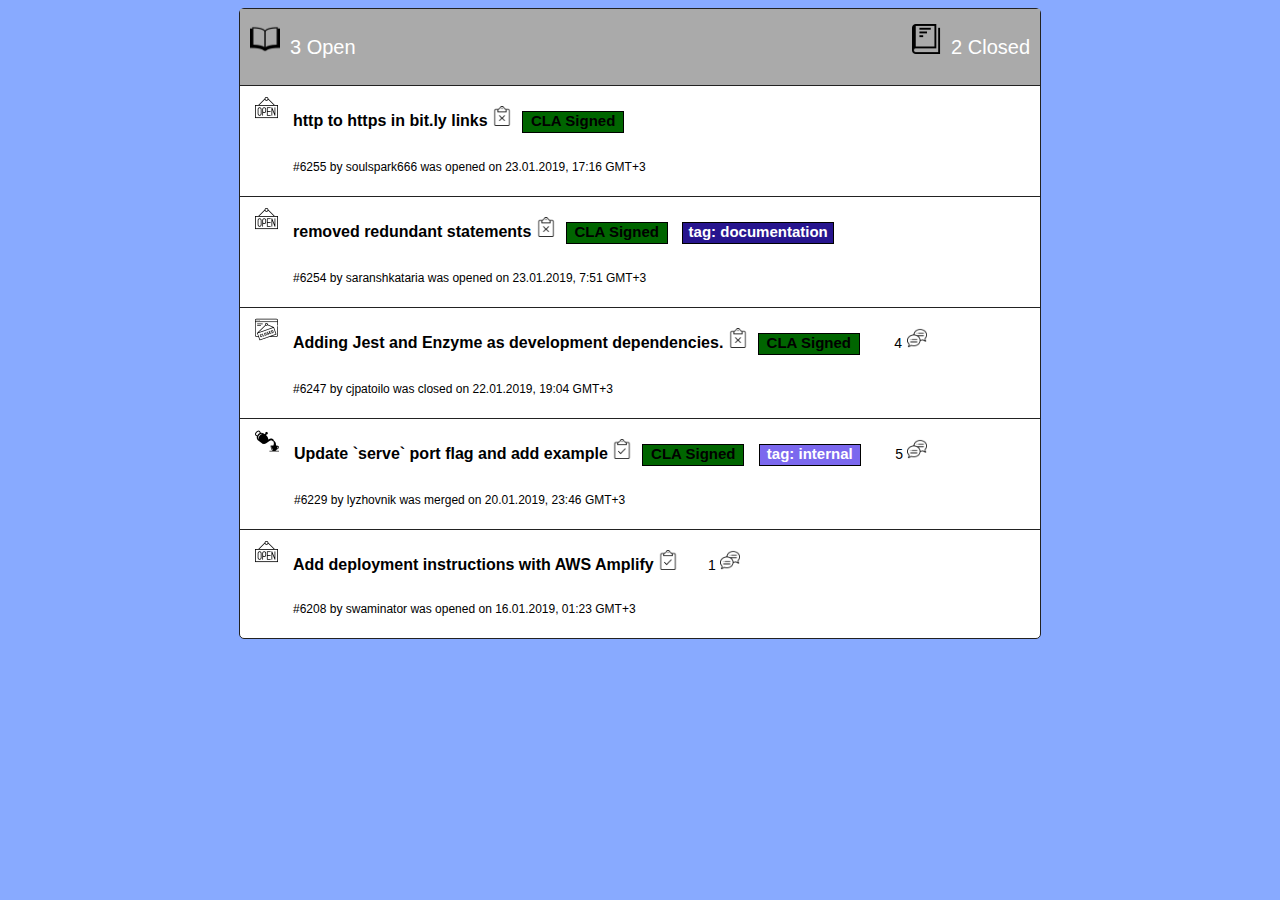
<file: homework/index.html>
<!DOCTYPE html>
<html>
<head>
<meta http-equiv="Content-Type" content="text/html; charset=utf-8">
<title>XML</title>
<link rel="stylesheet" type="text/css" href="style.css">
</head>
<body><div class="modal">
<div class="header">
<div>
<img class="header_icon" src="img/open.png"><h2 class="header_text">3 Open</h2>
</div>
<div>
<img class="header_icon" src="img/close.png"><h2 class="header_text">2 Closed</h2>
</div>
</div>
<ul class="pr-records">
<li class="pr">
<img class="pr_status_icon" src="img/opened.png"><div class="pr_content">
<p class="pr_content_title">http to https in bit.ly links</p>
<img class="pr_content_icon" src="img/no.png"><p class="pr_content_tag__cla">CLA Signed</p>
<p class="pr_content_info">
                    #6255
                    by <a class="pr_content_info_ref" href="https://github.com/soulspark666">soulspark666</a>
                    was opened 
                    on 23.01.2019, 17:16 GMT+3</p>
</div>
</li>
<li class="pr">
<img class="pr_status_icon" src="img/opened.png"><div class="pr_content">
<p class="pr_content_title">removed redundant statements</p>
<img class="pr_content_icon" src="img/no.png"><p class="pr_content_tag__cla">CLA Signed</p>
<p class="pr_content_tag__documentation">tag: documentation</p>
<p class="pr_content_info">
                    #6254
                    by <a class="pr_content_info_ref" href="https://github.com/saranshkataria">saranshkataria</a>
                    was opened 
                    on 23.01.2019, 7:51 GMT+3</p>
</div>
</li>
<li class="pr">
<img class="pr_status_icon" src="img/closed.png"><div class="pr_content">
<p class="pr_content_title">Adding Jest and Enzyme as development dependencies.</p>
<img class="pr_content_icon" src="img/no.png"><p class="pr_content_tag__cla">CLA Signed</p>
<p class="pr_content_comment_count">4</p>
<img class="pr_content_icon" src="img/comments.png"><p class="pr_content_info">
                    #6247
                    by <a class="pr_content_info_ref" href="https://github.com/cjpatoilo">cjpatoilo</a>
                    was closed 
                    on 22.01.2019, 19:04 GMT+3</p>
</div>
</li>
<li class="pr">
<img class="pr_status_icon" src="img/merged.png"><div class="pr_content">
<p class="pr_content_title">Update `serve` port flag and add example</p>
<img class="pr_content_icon" src="img/yes.png"><p class="pr_content_tag__cla">CLA Signed</p>
<p class="pr_content_tag__internal">tag: internal</p>
<p class="pr_content_comment_count">5</p>
<img class="pr_content_icon" src="img/comments.png"><p class="pr_content_info">
                    #6229
                    by <a class="pr_content_info_ref" href="https://github.com/lyzhovnik">lyzhovnik</a>
                    was merged 
                    on 20.01.2019, 23:46 GMT+3</p>
</div>
</li>
<li class="pr">
<img class="pr_status_icon" src="img/opened.png"><div class="pr_content">
<p class="pr_content_title">Add deployment instructions with AWS Amplify</p>
<img class="pr_content_icon" src="img/yes.png"><p class="pr_content_comment_count">1</p>
<img class="pr_content_icon" src="img/comments.png"><p class="pr_content_info">
                    #6208
                    by <a class="pr_content_info_ref" href="https://github.com/swaminator">swaminator</a>
                    was opened 
                    on 16.01.2019, 01:23 GMT+3</p>
</div>
</li>
</ul>
</div></body>
</html>
</file>
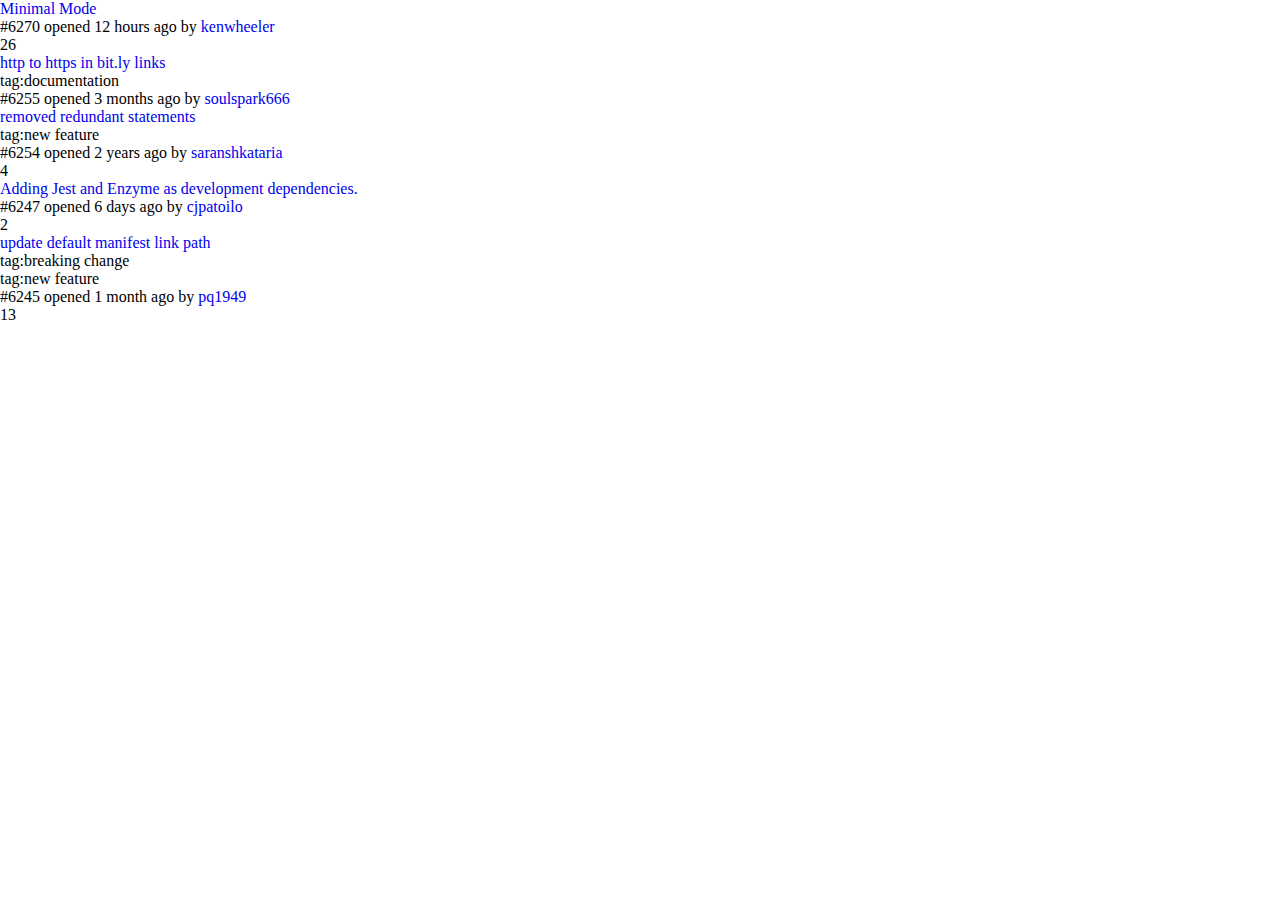
<file: homework/javaXslt.html>
<!DOCTYPE html SYSTEM "about:legacy-compat">
<html>
    <head>
        <META http-equiv="Content-Type" content="text/html; charset=utf-8">
        <meta charset="UTF-8">
        <link rel="stylesheet" href="styles.css" type="text/css">
        <title>Pull requests</title>
    </head>
    <body>
        <div class="wrapper">
            <div class="frame">
                <div class="mergedIco"></div>
                <div class="pullRequest">
                    <div class="nameTags">
                        <a class="pullRequestName" href="https://github.com/facebook/create-react-app/pull/6270">Minimal Mode</a>
                        <div class="checksNotOkIco checksIco"></div>
                    </div>
                    <div class="pullRequestInfo">
                        <span>#6270 opened 12 hours ago by </span><a class="authorName" href="https://github.com/kenwheeler">kenwheeler</a>
                    </div>
                </div>
                <div class="comments">
                    <ico class="commentIco"></ico>
                    <span class="commentsCount">26</span>
                </div>
            </div>
            <div class="frame">
                <div class="closedIco"></div>
                <div class="pullRequest">
                    <div class="nameTags">
                        <a class="pullRequestName" href="https://github.com/facebook/create-react-app/pull/6255">http to https in bit.ly links</a>
                        <div class="checksOkIco checksIco"></div>
                        <div class="tag">
            tag:documentation</div>
                    </div>
                    <div class="pullRequestInfo">
                        <span>#6255 opened 3 months ago by </span><a class="authorName" href="https://github.com/soulspark666">soulspark666</a>
                    </div>
                </div>
            </div>
            <div class="frame">
                <div class="openedIco"></div>
                <div class="pullRequest">
                    <div class="nameTags">
                        <a class="pullRequestName" href="https://github.com/facebook/create-react-app/pull/6254">removed redundant statements</a>
                        <div class="checksNotOkIco checksIco"></div>
                        <div class="tag">
            tag:new feature</div>
                    </div>
                    <div class="pullRequestInfo">
                        <span>#6254 opened 2 years ago by </span><a class="authorName" href="https://github.com/saranshkataria">saranshkataria</a>
                    </div>
                </div>
                <div class="comments">
                    <ico class="commentIco"></ico>
                    <span class="commentsCount">4</span>
                </div>
            </div>
            <div class="frame">
                <div class="mergedIco"></div>
                <div class="pullRequest">
                    <div class="nameTags">
                        <a class="pullRequestName" href="https://github.com/facebook/create-react-app/pull/6247">Adding Jest and Enzyme as development dependencies.</a>
                        <div class="checksNotOkIco checksIco"></div>
                    </div>
                    <div class="pullRequestInfo">
                        <span>#6247 opened 6 days ago by </span><a class="authorName" href="https://github.com/cjpatoilo">cjpatoilo</a>
                    </div>
                </div>
                <div class="comments">
                    <ico class="commentIco"></ico>
                    <span class="commentsCount">2</span>
                </div>
            </div>
            <div class="frame">
                <div class="openedIco"></div>
                <div class="pullRequest">
                    <div class="nameTags">
                        <a class="pullRequestName" href="https://github.com/facebook/create-react-app/pull/6245">update default manifest link path</a>
                        <div class="checksOkIco checksIco"></div>
                        <div class="tag">
            tag:breaking change</div>
                        <div class="tag">
            tag:new feature</div>
                    </div>
                    <div class="pullRequestInfo">
                        <span>#6245 opened 1 month ago by </span><a class="authorName" href="https://github.com/pq1949">pq1949</a>
                    </div>
                </div>
                <div class="comments">
                    <ico class="commentIco"></ico>
                    <span class="commentsCount">13</span>
                </div>
            </div>
        </div>
    </body>
</html>
</file>
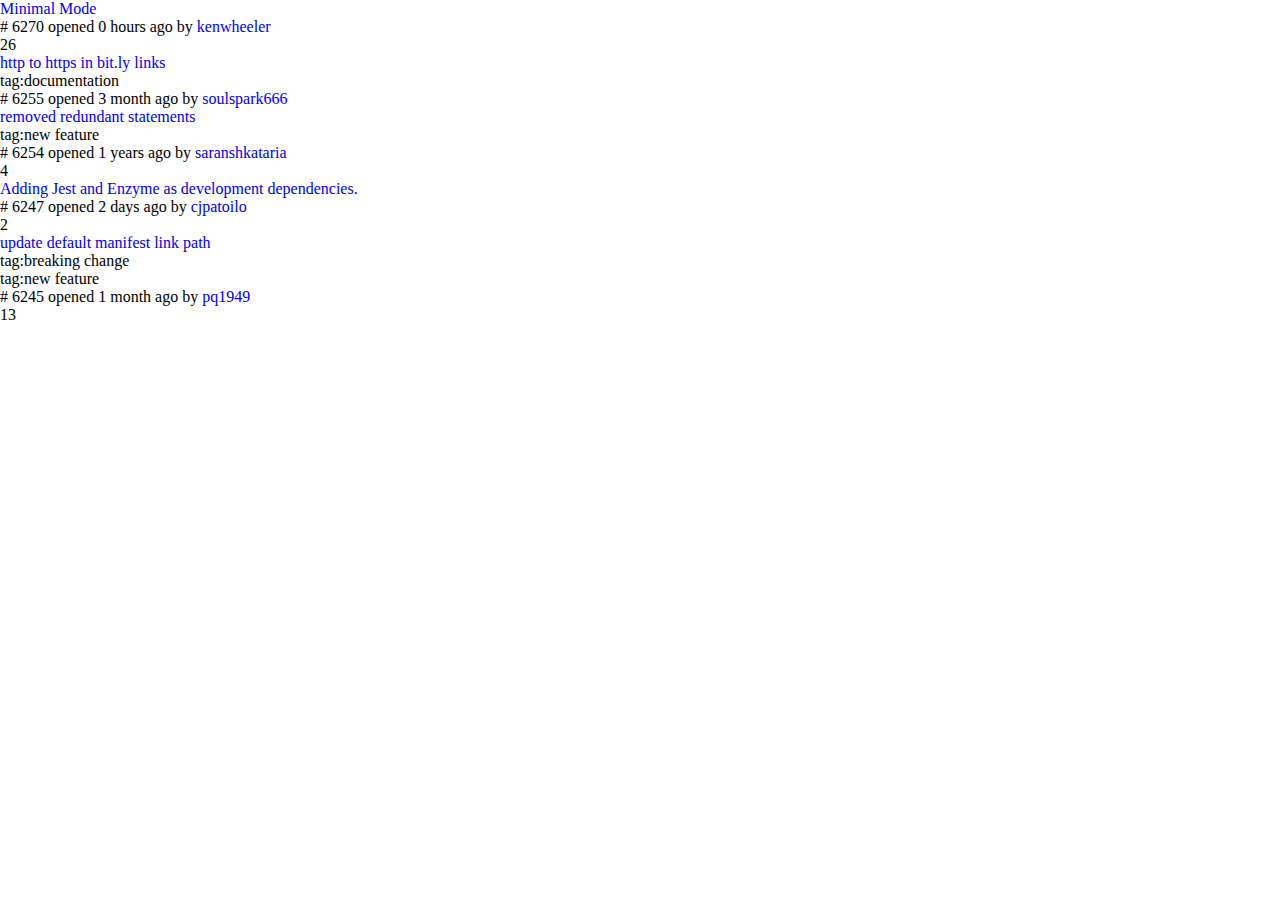
<file: homework/output.html>
<!DOCTYPE html SYSTEM "about:legacy-compat">
<html>
    <head>
        <META http-equiv="Content-Type" content="text/html; charset=utf-8">
        <meta charset="UTF-8">
        <link rel="stylesheet" href="styles.css" type="text/css">
        <title>Pull requests</title>
    </head>
    <body>
        <div class="wrapper">
            <div class="frame">
                <div class="mergeIco"></div>
                <div class="pullRequest">
                    <div class="nameTags">
                        <a class="pullRequestName" href="https://github.com/facebook/create-react-app/pull/6270">Minimal Mode</a>
                        <div class="checksNotOkIco checksIco"></div>
                    </div>
                    <div class="pullRequestInfo">
                        <span>#
                        6270
                         opened 
                    </span><span class="creationDate">0 hours ago</span><span>
                         by 
                    </span><a class="authorName" href="https://github.com/kenwheeler">kenwheeler</a>
                    </div>
                </div>
                <div class="comments">
                    <ico class="commentIco"></ico>
                    <span class="commentsCount">26</span>
                </div>
            </div>
            <div class="frame">
                <div class="mergeIco"></div>
                <div class="pullRequest">
                    <div class="nameTags">
                        <a class="pullRequestName" href="https://github.com/facebook/create-react-app/pull/6255">http to https in bit.ly links</a>
                        <div class="checksOkIco checksIco"></div>
                        <div class="tag">
            tag:documentation</div>
                    </div>
                    <div class="pullRequestInfo">
                        <span>#
                        6255
                         opened 
                    </span><span class="creationDate">3 month ago</span><span>
                         by 
                    </span><a class="authorName" href="https://github.com/soulspark666">soulspark666</a>
                    </div>
                </div>
            </div>
            <div class="frame">
                <div class="mergeIco"></div>
                <div class="pullRequest">
                    <div class="nameTags">
                        <a class="pullRequestName" href="https://github.com/facebook/create-react-app/pull/6254">removed redundant statements</a>
                        <div class="checksNotOkIco checksIco"></div>
                        <div class="tag">
            tag:new feature</div>
                    </div>
                    <div class="pullRequestInfo">
                        <span>#
                        6254
                         opened 
                    </span><span class="creationDate">1 years ago</span><span>
                         by 
                    </span><a class="authorName" href="https://github.com/saranshkataria">saranshkataria</a>
                    </div>
                </div>
                <div class="comments">
                    <ico class="commentIco"></ico>
                    <span class="commentsCount">4</span>
                </div>
            </div>
            <div class="frame">
                <div class="mergeIco"></div>
                <div class="pullRequest">
                    <div class="nameTags">
                        <a class="pullRequestName" href="https://github.com/facebook/create-react-app/pull/6247">Adding Jest and Enzyme as development dependencies.</a>
                        <div class="checksNotOkIco checksIco"></div>
                    </div>
                    <div class="pullRequestInfo">
                        <span>#
                        6247
                         opened 
                    </span><span class="creationDate">2 days ago</span><span>
                         by 
                    </span><a class="authorName" href="https://github.com/cjpatoilo">cjpatoilo</a>
                    </div>
                </div>
                <div class="comments">
                    <ico class="commentIco"></ico>
                    <span class="commentsCount">2</span>
                </div>
            </div>
            <div class="frame">
                <div class="mergeIco"></div>
                <div class="pullRequest">
                    <div class="nameTags">
                        <a class="pullRequestName" href="https://github.com/facebook/create-react-app/pull/6245">update default manifest link path</a>
                        <div class="checksOkIco checksIco"></div>
                        <div class="tag">
            tag:breaking change</div>
                        <div class="tag">
            tag:new feature</div>
                    </div>
                    <div class="pullRequestInfo">
                        <span>#
                        6245
                         opened 
                    </span><span class="creationDate">1 month ago</span><span>
                         by 
                    </span><a class="authorName" href="https://github.com/pq1949">pq1949</a>
                    </div>
                </div>
                <div class="comments">
                    <ico class="commentIco"></ico>
                    <span class="commentsCount">13</span>
                </div>
            </div>
        </div>
    </body>
</html>
</file>
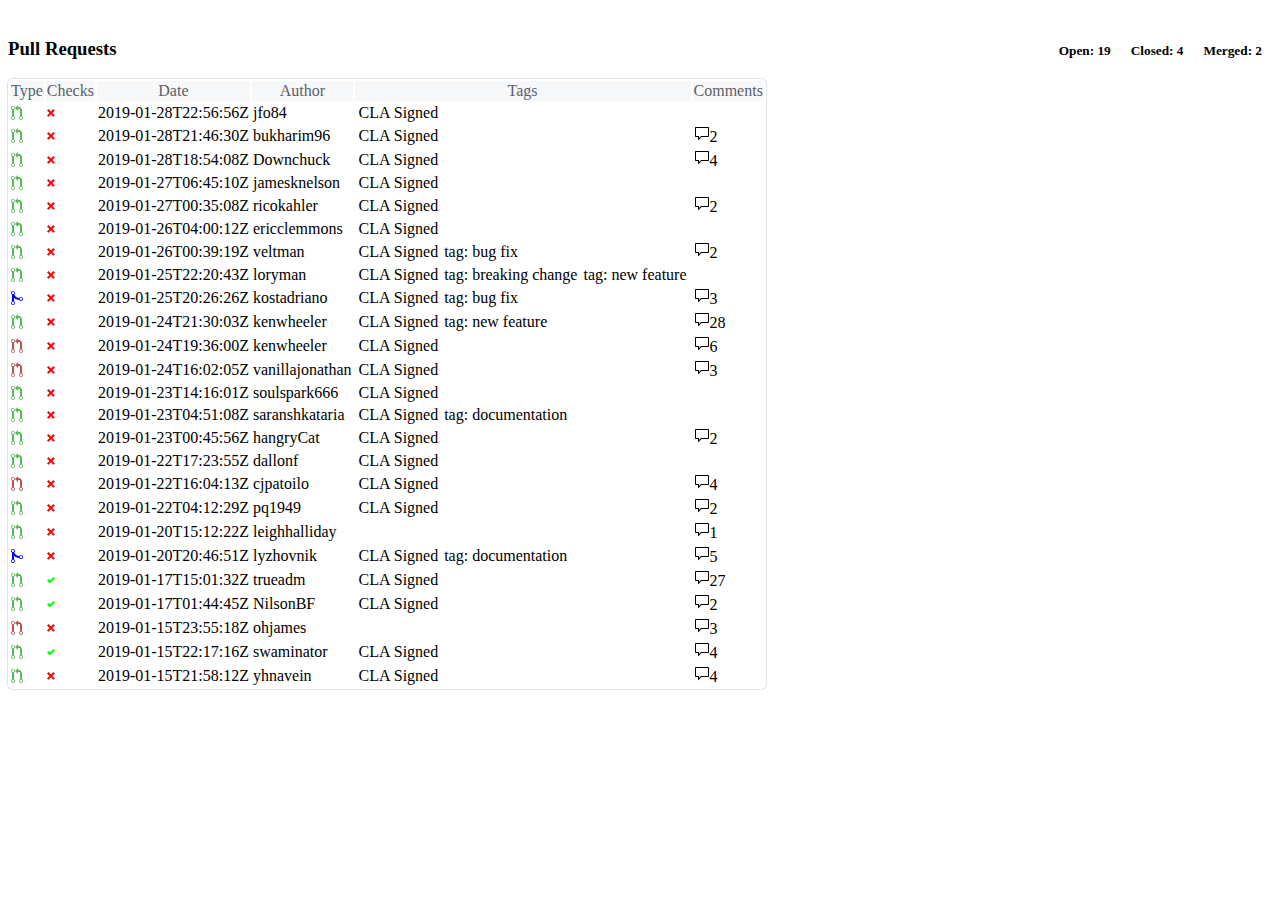
<file: homework/pulls-result.html>
<html>
<head>
    <META http-equiv="Content-Type" content="text/html; charset=UTF-8">
    <link href="https://stackpath.bootstrapcdn.com/bootstrap/4.2.1/css/bootstrap.min.css" rel="stylesheet"
          integrity="sha384-GJzZqFGwb1QTTN6wy59ffF1BuGJpLSa9DkKMp0DgiMDm4iYMj70gZWKYbI706tWS" crossorigin="anonymous">
    <script src="https://stackpath.bootstrapcdn.com/bootstrap/4.2.1/js/bootstrap.min.js"
            integrity="sha384-B0UglyR+jN6CkvvICOB2joaf5I4l3gm9GU6Hc1og6Ls7i6U/mkkaduKaBhlAXv9k"
            crossorigin="anonymous"></script>
    <link rel="stylesheet" href="resources/css/main.css">
</head>
<boby>
    <div class="grid row">
        <div class="col"></div>
        <div class="col-6">
            <div class="title">
                <h3 class="page-title">Pull Requests</h3>
                <h5 style="margin-left:auto;">Open:
                    19</h5>
                <h5>Closed:
                    4</h5>
                <h5>Merged:
                    2</h5>
            </div>
            <table class="table">
                <thead>
                <tr>
                    <th scope="col">Type</th>
                    <th scope="col">Checks</th>
                    <th scope="col">Date</th>
                    <th scope="col">Author</th>
                    <th scope="col">Tags</th>
                    <th scope="col">Comments</th>
                </tr>
                </thead>
                <tbody>
                <tr>
                    <td><span data-toggle="tooltip" data-placement="bottom" title="Open"><img
                            src="resources/img/open-pr.svg"></span></td>
                    <td><img src="resources/img/failed.svg"></td>
                    <td>2019-01-28T22:56:56Z</td>
                    <td>jfo84</td>
                    <td><span class="badge badge-secondary">CLA Signed</span></td>
                    <td></td>
                </tr>
                <tr>
                    <td><span data-toggle="tooltip" data-placement="bottom" title="Open"><img
                            src="resources/img/open-pr.svg"></span></td>
                    <td><img src="resources/img/failed.svg"></td>
                    <td>2019-01-28T21:46:30Z</td>
                    <td>bukharim96</td>
                    <td><span class="badge badge-secondary">CLA Signed</span></td>
                    <td>
                        <img src="resources/img/messages.svg">2
                    </td>
                </tr>
                <tr>
                    <td><span data-toggle="tooltip" data-placement="bottom" title="Open"><img
                            src="resources/img/open-pr.svg"></span></td>
                    <td><img src="resources/img/failed.svg"></td>
                    <td>2019-01-28T18:54:08Z</td>
                    <td>Downchuck</td>
                    <td><span class="badge badge-secondary">CLA Signed</span></td>
                    <td>
                        <img src="resources/img/messages.svg">4
                    </td>
                </tr>
                <tr>
                    <td><span data-toggle="tooltip" data-placement="bottom" title="Open"><img
                            src="resources/img/open-pr.svg"></span></td>
                    <td><img src="resources/img/failed.svg"></td>
                    <td>2019-01-27T06:45:10Z</td>
                    <td>jamesknelson</td>
                    <td><span class="badge badge-secondary">CLA Signed</span></td>
                    <td></td>
                </tr>
                <tr>
                    <td><span data-toggle="tooltip" data-placement="bottom" title="Open"><img
                            src="resources/img/open-pr.svg"></span></td>
                    <td><img src="resources/img/failed.svg"></td>
                    <td>2019-01-27T00:35:08Z</td>
                    <td>ricokahler</td>
                    <td><span class="badge badge-secondary">CLA Signed</span></td>
                    <td>
                        <img src="resources/img/messages.svg">2
                    </td>
                </tr>
                <tr>
                    <td><span data-toggle="tooltip" data-placement="bottom" title="Open"><img
                            src="resources/img/open-pr.svg"></span></td>
                    <td><img src="resources/img/failed.svg"></td>
                    <td>2019-01-26T04:00:12Z</td>
                    <td>ericclemmons</td>
                    <td><span class="badge badge-secondary">CLA Signed</span></td>
                    <td></td>
                </tr>
                <tr>
                    <td><span data-toggle="tooltip" data-placement="bottom" title="Open"><img
                            src="resources/img/open-pr.svg"></span></td>
                    <td><img src="resources/img/failed.svg"></td>
                    <td>2019-01-26T00:39:19Z</td>
                    <td>veltman</td>
                    <td>
                        <span class="badge badge-secondary">CLA Signed</span><span class="badge badge-secondary">tag: bug fix</span>
                    </td>
                    <td>
                        <img src="resources/img/messages.svg">2
                    </td>
                </tr>
                <tr>
                    <td><span data-toggle="tooltip" data-placement="bottom" title="Open"><img
                            src="resources/img/open-pr.svg"></span></td>
                    <td><img src="resources/img/failed.svg"></td>
                    <td>2019-01-25T22:20:43Z</td>
                    <td>loryman</td>
                    <td>
                        <span class="badge badge-secondary">CLA Signed</span><span class="badge badge-secondary">tag: breaking change</span><span
                            class="badge badge-secondary">tag: new feature</span>
                    </td>
                    <td></td>
                </tr>
                <tr>
                    <td><span data-toggle="tooltip" data-placement="bottom" title="Merged"><img
                            src="resources/img/merged-pr.svg"></span></td>
                    <td><img src="resources/img/failed.svg"></td>
                    <td>2019-01-25T20:26:26Z</td>
                    <td>kostadriano</td>
                    <td>
                        <span class="badge badge-secondary">CLA Signed</span><span class="badge badge-secondary">tag: bug fix</span>
                    </td>
                    <td>
                        <img src="resources/img/messages.svg">3
                    </td>
                </tr>
                <tr>
                    <td><span data-toggle="tooltip" data-placement="bottom" title="Open"><img
                            src="resources/img/open-pr.svg"></span></td>
                    <td><img src="resources/img/failed.svg"></td>
                    <td>2019-01-24T21:30:03Z</td>
                    <td>kenwheeler</td>
                    <td>
                        <span class="badge badge-secondary">CLA Signed</span><span class="badge badge-secondary">tag: new feature</span>
                    </td>
                    <td>
                        <img src="resources/img/messages.svg">28
                    </td>
                </tr>
                <tr>
                    <td><span data-toggle="tooltip" data-placement="bottom" title="Closed"><img
                            src="resources/img/closed-pr.svg"></span></td>
                    <td><img src="resources/img/failed.svg"></td>
                    <td>2019-01-24T19:36:00Z</td>
                    <td>kenwheeler</td>
                    <td><span class="badge badge-secondary">CLA Signed</span></td>
                    <td>
                        <img src="resources/img/messages.svg">6
                    </td>
                </tr>
                <tr>
                    <td><span data-toggle="tooltip" data-placement="bottom" title="Closed"><img
                            src="resources/img/closed-pr.svg"></span></td>
                    <td><img src="resources/img/failed.svg"></td>
                    <td>2019-01-24T16:02:05Z</td>
                    <td>vanillajonathan</td>
                    <td><span class="badge badge-secondary">CLA Signed</span></td>
                    <td>
                        <img src="resources/img/messages.svg">3
                    </td>
                </tr>
                <tr>
                    <td><span data-toggle="tooltip" data-placement="bottom" title="Open"><img
                            src="resources/img/open-pr.svg"></span></td>
                    <td><img src="resources/img/failed.svg"></td>
                    <td>2019-01-23T14:16:01Z</td>
                    <td>soulspark666</td>
                    <td><span class="badge badge-secondary">CLA Signed</span></td>
                    <td></td>
                </tr>
                <tr>
                    <td><span data-toggle="tooltip" data-placement="bottom" title="Open"><img
                            src="resources/img/open-pr.svg"></span></td>
                    <td><img src="resources/img/failed.svg"></td>
                    <td>2019-01-23T04:51:08Z</td>
                    <td>saranshkataria</td>
                    <td>
                        <span class="badge badge-secondary">CLA Signed</span><span class="badge badge-secondary">tag: documentation</span>
                    </td>
                    <td></td>
                </tr>
                <tr>
                    <td><span data-toggle="tooltip" data-placement="bottom" title="Open"><img
                            src="resources/img/open-pr.svg"></span></td>
                    <td><img src="resources/img/failed.svg"></td>
                    <td>2019-01-23T00:45:56Z</td>
                    <td>hangryCat</td>
                    <td><span class="badge badge-secondary">CLA Signed</span></td>
                    <td>
                        <img src="resources/img/messages.svg">2
                    </td>
                </tr>
                <tr>
                    <td><span data-toggle="tooltip" data-placement="bottom" title="Open"><img
                            src="resources/img/open-pr.svg"></span></td>
                    <td><img src="resources/img/failed.svg"></td>
                    <td>2019-01-22T17:23:55Z</td>
                    <td>dallonf</td>
                    <td><span class="badge badge-secondary">CLA Signed</span></td>
                    <td></td>
                </tr>
                <tr>
                    <td><span data-toggle="tooltip" data-placement="bottom" title="Closed"><img
                            src="resources/img/closed-pr.svg"></span></td>
                    <td><img src="resources/img/failed.svg"></td>
                    <td>2019-01-22T16:04:13Z</td>
                    <td>cjpatoilo</td>
                    <td><span class="badge badge-secondary">CLA Signed</span></td>
                    <td>
                        <img src="resources/img/messages.svg">4
                    </td>
                </tr>
                <tr>
                    <td><span data-toggle="tooltip" data-placement="bottom" title="Open"><img
                            src="resources/img/open-pr.svg"></span></td>
                    <td><img src="resources/img/failed.svg"></td>
                    <td>2019-01-22T04:12:29Z</td>
                    <td>pq1949</td>
                    <td><span class="badge badge-secondary">CLA Signed</span></td>
                    <td>
                        <img src="resources/img/messages.svg">2
                    </td>
                </tr>
                <tr>
                    <td><span data-toggle="tooltip" data-placement="bottom" title="Open"><img
                            src="resources/img/open-pr.svg"></span></td>
                    <td><img src="resources/img/failed.svg"></td>
                    <td>2019-01-20T15:12:22Z</td>
                    <td>leighhalliday</td>
                    <td></td>
                    <td>
                        <img src="resources/img/messages.svg">1
                    </td>
                </tr>
                <tr>
                    <td><span data-toggle="tooltip" data-placement="bottom" title="Merged"><img
                            src="resources/img/merged-pr.svg"></span></td>
                    <td><img src="resources/img/failed.svg"></td>
                    <td>2019-01-20T20:46:51Z</td>
                    <td>lyzhovnik</td>
                    <td>
                        <span class="badge badge-secondary">CLA Signed</span><span class="badge badge-secondary">tag: documentation</span>
                    </td>
                    <td>
                        <img src="resources/img/messages.svg">5
                    </td>
                </tr>
                <tr>
                    <td><span data-toggle="tooltip" data-placement="bottom" title="Open"><img
                            src="resources/img/open-pr.svg"></span></td>
                    <td><img src="resources/img/passed.svg"></td>
                    <td>2019-01-17T15:01:32Z</td>
                    <td>trueadm</td>
                    <td><span class="badge badge-secondary">CLA Signed</span></td>
                    <td>
                        <img src="resources/img/messages.svg">27
                    </td>
                </tr>
                <tr>
                    <td><span data-toggle="tooltip" data-placement="bottom" title="Open"><img
                            src="resources/img/open-pr.svg"></span></td>
                    <td><img src="resources/img/passed.svg"></td>
                    <td>2019-01-17T01:44:45Z</td>
                    <td>NilsonBF</td>
                    <td><span class="badge badge-secondary">CLA Signed</span></td>
                    <td>
                        <img src="resources/img/messages.svg">2
                    </td>
                </tr>
                <tr>
                    <td><span data-toggle="tooltip" data-placement="bottom" title="Closed"><img
                            src="resources/img/closed-pr.svg"></span></td>
                    <td><img src="resources/img/failed.svg"></td>
                    <td>2019-01-15T23:55:18Z</td>
                    <td>ohjames</td>
                    <td></td>
                    <td>
                        <img src="resources/img/messages.svg">3
                    </td>
                </tr>
                <tr>
                    <td><span data-toggle="tooltip" data-placement="bottom" title="Open"><img
                            src="resources/img/open-pr.svg"></span></td>
                    <td><img src="resources/img/passed.svg"></td>
                    <td>2019-01-15T22:17:16Z</td>
                    <td>swaminator</td>
                    <td><span class="badge badge-secondary">CLA Signed</span></td>
                    <td>
                        <img src="resources/img/messages.svg">4
                    </td>
                </tr>
                <tr>
                    <td><span data-toggle="tooltip" data-placement="bottom" title="Open"><img
                            src="resources/img/open-pr.svg"></span></td>
                    <td><img src="resources/img/failed.svg"></td>
                    <td>2019-01-15T21:58:12Z</td>
                    <td>yhnavein</td>
                    <td><span class="badge badge-secondary">CLA Signed</span></td>
                    <td>
                        <img src="resources/img/messages.svg">4
                    </td>
                </tr>
                </tbody>
            </table>
        </div>
        <div class="col"></div>
    </div>
</boby>
</html>
</file>
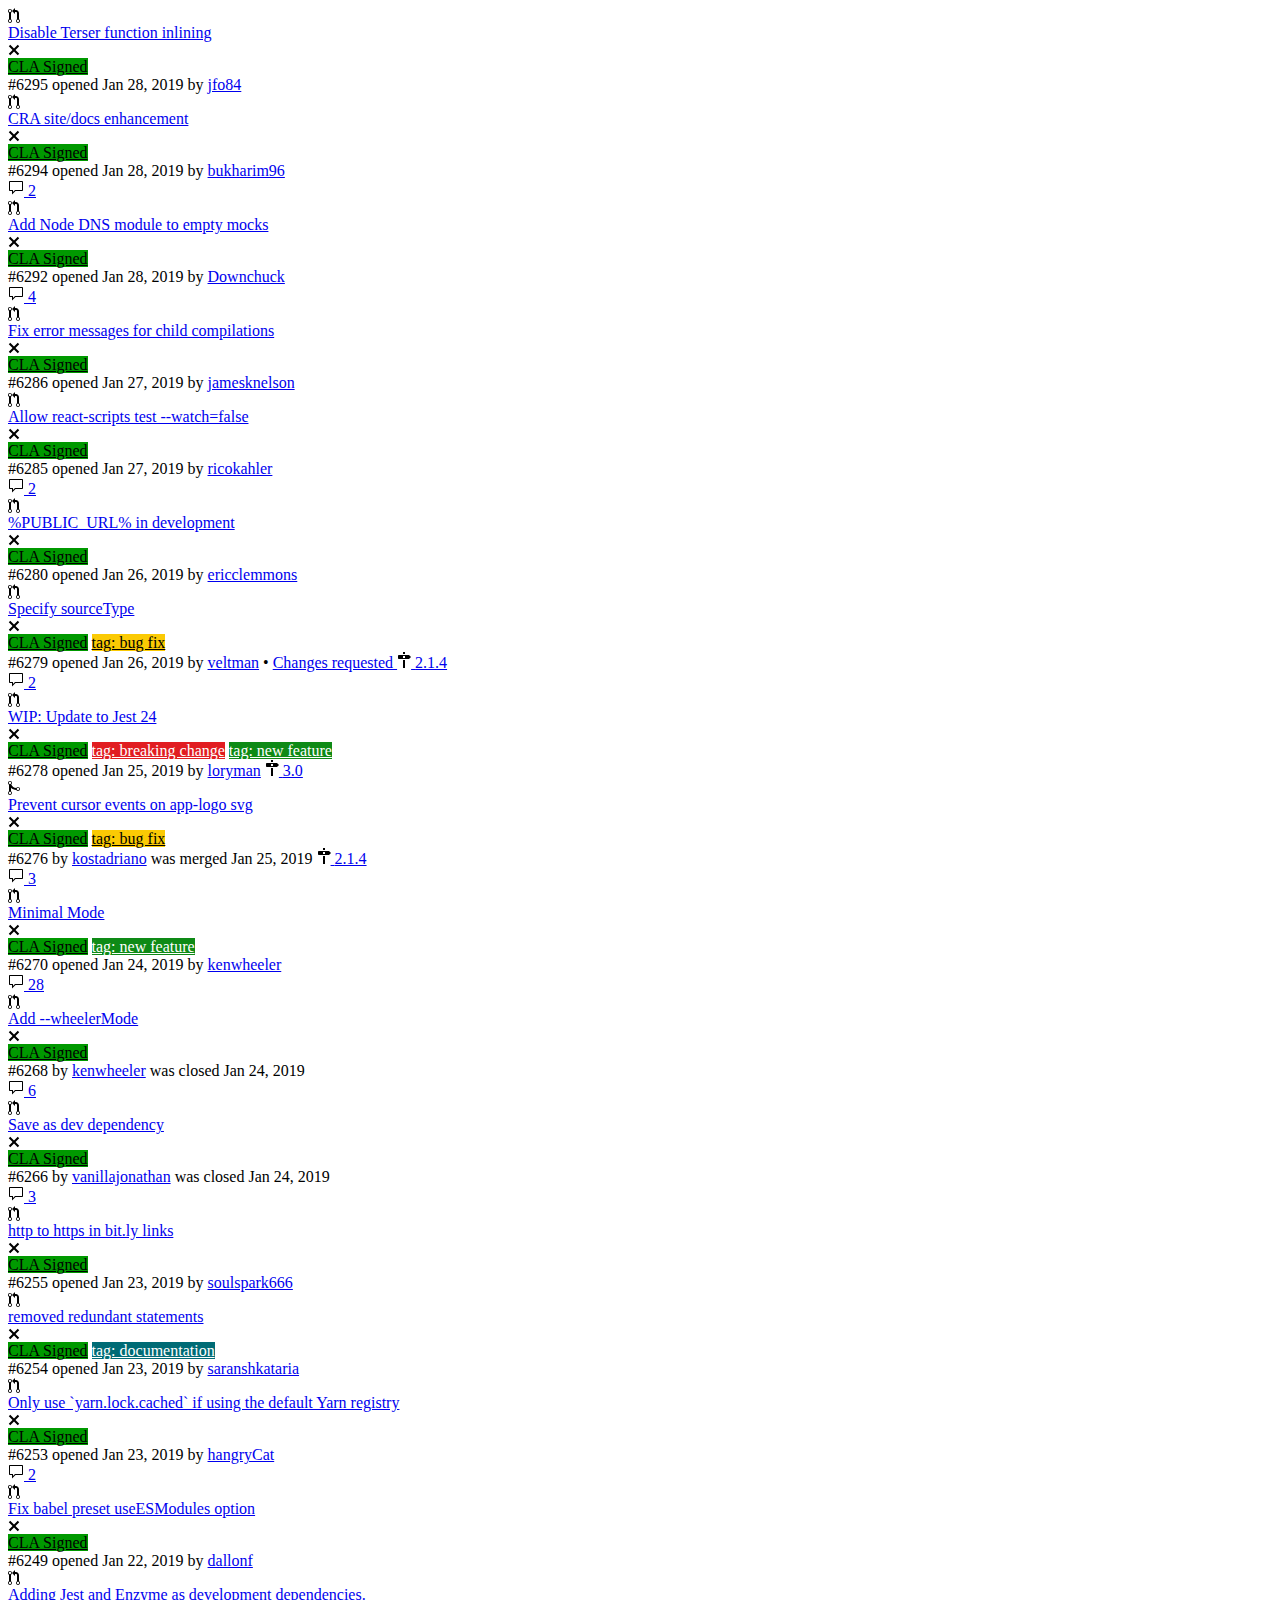
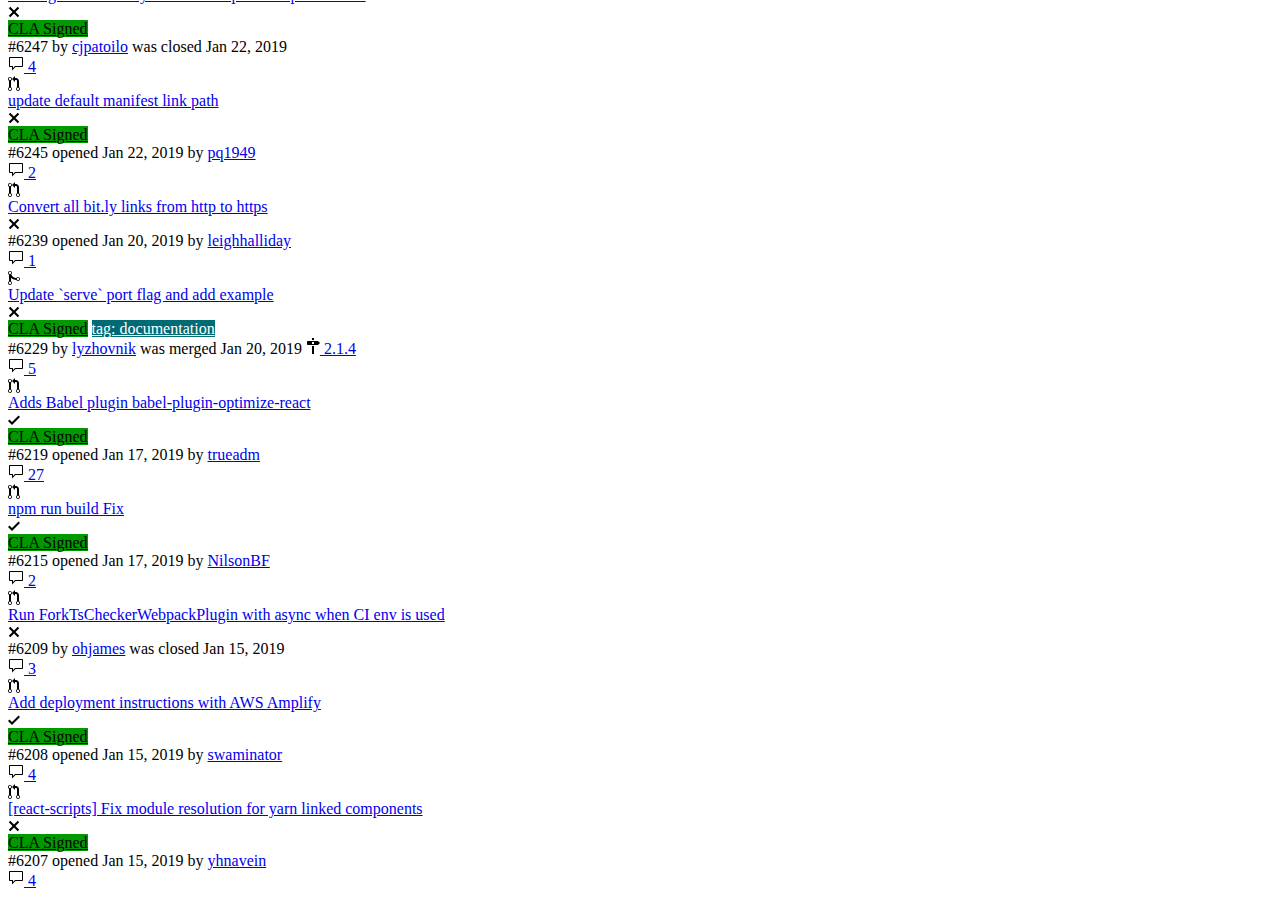
<file: homework/pulls-valid.html>
<html>
<head>
</head>
<body>
<div class="js-navigation-container js-active-navigation-container">
<div class="Box-row Box-row--focus-gray p-0 js-navigation-item js-issue-row" data-id="404044709" id="issue_6295">
<div class="d-table table-fixed width-full Box-row--drag-hide position-relative">
<!-- drag handles -->
<!-- checkbox and issue open icon -->
<div class="float-left pt-2 pl-3">
<span aria-label="Open pull request" class="tooltipped tooltipped-e">
<svg aria-hidden="true" class="octicon octicon-git-pull-request open" height="16" version="1.1" viewbox="0 0 12 16" width="12"><path d="M11 11.28V5c-.03-.78-.34-1.47-.94-2.06C9.46 2.35 8.78 2.03 8 2H7V0L4 3l3 3V4h1c.27.02.48.11.69.31.21.2.3.42.31.69v6.28A1.993 1.993 0 0 0 10 15a1.993 1.993 0 0 0 1-3.72zm-1 2.92c-.66 0-1.2-.55-1.2-1.2 0-.65.55-1.2 1.2-1.2.65 0 1.2.55 1.2 1.2 0 .65-.55 1.2-1.2 1.2zM4 3c0-1.11-.89-2-2-2a1.993 1.993 0 0 0-1 3.72v6.56A1.993 1.993 0 0 0 2 15a1.993 1.993 0 0 0 1-3.72V4.72c.59-.34 1-.98 1-1.72zm-.8 10c0 .66-.55 1.2-1.2 1.2-.65 0-1.2-.55-1.2-1.2 0-.65.55-1.2 1.2-1.2.65 0 1.2.55 1.2 1.2zM2 4.2C1.34 4.2.8 3.65.8 3c0-.65.55-1.2 1.2-1.2.65 0 1.2.55 1.2 1.2 0 .65-.55 1.2-1.2 1.2z" fill-rule="evenodd"/></svg>
</span>
</div>
<!-- Issue title column -->
<div class="float-left col-9 lh-condensed p-2">
<a class="link-gray-dark v-align-middle no-underline h4 js-navigation-open" data-hovercard-type="pull_request" data-hovercard-url="/facebook/create-react-app/pull/6295/hovercard" href="/facebook/create-react-app/pull/6295" id="issue_6295_link">Disable Terser function inlining</a>
<span class="d-inline-block mr-1">
<div class="commit-build-statuses">
<a aria-label="1 / 2 checks OK" class="text-red tooltipped tooltipped-e" href="/facebook/create-react-app/pull/6295#partial-pull-merging">
<svg aria-hidden="true" class="octicon octicon-x" height="16" version="1.1" viewbox="0 0 12 16" width="12"><path d="M7.48 8l3.75 3.75-1.48 1.48L6 9.48l-3.75 3.75-1.48-1.48L4.52 8 .77 4.25l1.48-1.48L6 6.52l3.75-3.75 1.48 1.48L7.48 8z" fill-rule="evenodd"/></svg>
</a>
</div>
</span>
<span class="labels lh-default">
<a class="d-inline-block IssueLabel v-align-text-top" href="/facebook/create-react-app/issues?q=is%3Apr+label%3A%22CLA+Signed%22" style="background-color: #009900; color: #000000" title="CLA Signed">CLA Signed</a>
</span>
<div class="mt-1 text-small text-gray">
<span class="opened-by">
          #6295
            opened <relative-time datetime="2019-01-28T22:56:56Z">Jan 28, 2019</relative-time> by
            <a class="muted-link" data-hovercard-type="user" data-hovercard-url="/hovercards?user_id=11723485" data-octo-click="hovercard-link-click" data-octo-dimensions="link_type:self" href="/facebook/create-react-app/issues?q=is%3Apr+is%3Aopen+author%3Ajfo84" title="Open pull requests created by jfo84">jfo84</a>
</span>
<span class="issue-meta-section css-truncate issue-milestone ml-2">
</span>
</div>
</div>
<div class="float-right col-2">
<div class="float-left col-7 pt-2 pr-3 text-right">
<div class="AvatarStack AvatarStack--right ">
<div aria-label="Assigned to " class="AvatarStack-body tooltipped tooltipped-sw tooltipped-multiline tooltipped-align-right-1 mt-1">
</div>
</div>
</div>
<div class="float-right col-5 no-wrap pt-2 pr-3 text-right">
</div>
</div>
</div>
</div>
<div class="Box-row Box-row--focus-gray p-0 js-navigation-item js-issue-row" data-id="404021396" id="issue_6294">
<div class="d-table table-fixed width-full Box-row--drag-hide position-relative">
<!-- drag handles -->
<!-- checkbox and issue open icon -->
<div class="float-left pt-2 pl-3">
<span aria-label="Open pull request" class="tooltipped tooltipped-e">
<svg aria-hidden="true" class="octicon octicon-git-pull-request open" height="16" version="1.1" viewbox="0 0 12 16" width="12"><path d="M11 11.28V5c-.03-.78-.34-1.47-.94-2.06C9.46 2.35 8.78 2.03 8 2H7V0L4 3l3 3V4h1c.27.02.48.11.69.31.21.2.3.42.31.69v6.28A1.993 1.993 0 0 0 10 15a1.993 1.993 0 0 0 1-3.72zm-1 2.92c-.66 0-1.2-.55-1.2-1.2 0-.65.55-1.2 1.2-1.2.65 0 1.2.55 1.2 1.2 0 .65-.55 1.2-1.2 1.2zM4 3c0-1.11-.89-2-2-2a1.993 1.993 0 0 0-1 3.72v6.56A1.993 1.993 0 0 0 2 15a1.993 1.993 0 0 0 1-3.72V4.72c.59-.34 1-.98 1-1.72zm-.8 10c0 .66-.55 1.2-1.2 1.2-.65 0-1.2-.55-1.2-1.2 0-.65.55-1.2 1.2-1.2.65 0 1.2.55 1.2 1.2zM2 4.2C1.34 4.2.8 3.65.8 3c0-.65.55-1.2 1.2-1.2.65 0 1.2.55 1.2 1.2 0 .65-.55 1.2-1.2 1.2z" fill-rule="evenodd"/></svg>
</span>
</div>
<!-- Issue title column -->
<div class="float-left col-9 lh-condensed p-2">
<a class="link-gray-dark v-align-middle no-underline h4 js-navigation-open" data-hovercard-type="pull_request" data-hovercard-url="/facebook/create-react-app/pull/6294/hovercard" href="/facebook/create-react-app/pull/6294" id="issue_6294_link">CRA site/docs enhancement</a>
<span class="d-inline-block mr-1">
<div class="commit-build-statuses">
<a aria-label="0 / 2 checks OK" class="text-red tooltipped tooltipped-e" href="/facebook/create-react-app/pull/6294#partial-pull-merging">
<svg aria-hidden="true" class="octicon octicon-x" height="16" version="1.1" viewbox="0 0 12 16" width="12"><path d="M7.48 8l3.75 3.75-1.48 1.48L6 9.48l-3.75 3.75-1.48-1.48L4.52 8 .77 4.25l1.48-1.48L6 6.52l3.75-3.75 1.48 1.48L7.48 8z" fill-rule="evenodd"/></svg>
</a>
</div>
</span>
<span class="labels lh-default">
<a class="d-inline-block IssueLabel v-align-text-top" href="/facebook/create-react-app/issues?q=is%3Apr+label%3A%22CLA+Signed%22" style="background-color: #009900; color: #000000" title="CLA Signed">CLA Signed</a>
</span>
<div class="mt-1 text-small text-gray">
<span class="opened-by">
          #6294
            opened <relative-time datetime="2019-01-28T21:46:30Z">Jan 28, 2019</relative-time> by
            <a class="muted-link" data-hovercard-type="user" data-hovercard-url="/hovercards?user_id=21001195" data-octo-click="hovercard-link-click" data-octo-dimensions="link_type:self" href="/facebook/create-react-app/issues?q=is%3Apr+is%3Aopen+author%3Abukharim96" title="Open pull requests created by bukharim96">bukharim96</a>
</span>
<span class="issue-meta-section css-truncate issue-milestone ml-2">
</span>
</div>
</div>
<div class="float-right col-2">
<div class="float-left col-7 pt-2 pr-3 text-right">
<div class="AvatarStack AvatarStack--right ">
<div aria-label="Assigned to " class="AvatarStack-body tooltipped tooltipped-sw tooltipped-multiline tooltipped-align-right-1 mt-1">
</div>
</div>
</div>
<div class="float-right col-5 no-wrap pt-2 pr-3 text-right">
<a aria-label="2 comments" class="muted-link" href="/facebook/create-react-app/pull/6294">
<svg aria-hidden="true" class="octicon octicon-comment v-align-middle" height="16" version="1.1" viewbox="0 0 16 16" width="16"><path d="M14 1H2c-.55 0-1 .45-1 1v8c0 .55.45 1 1 1h2v3.5L7.5 11H14c.55 0 1-.45 1-1V2c0-.55-.45-1-1-1zm0 9H7l-2 2v-2H2V2h12v8z" fill-rule="evenodd"/></svg>
<span class="text-small text-bold">2</span>
</a>
</div>
</div>
</div>
</div>
<div class="Box-row Box-row--focus-gray p-0 js-navigation-item js-issue-row" data-id="403957440" id="issue_6292">
<div class="d-table table-fixed width-full Box-row--drag-hide position-relative">
<!-- drag handles -->
<!-- checkbox and issue open icon -->
<div class="float-left pt-2 pl-3">
<span aria-label="Open pull request" class="tooltipped tooltipped-e">
<svg aria-hidden="true" class="octicon octicon-git-pull-request open" height="16" version="1.1" viewbox="0 0 12 16" width="12"><path d="M11 11.28V5c-.03-.78-.34-1.47-.94-2.06C9.46 2.35 8.78 2.03 8 2H7V0L4 3l3 3V4h1c.27.02.48.11.69.31.21.2.3.42.31.69v6.28A1.993 1.993 0 0 0 10 15a1.993 1.993 0 0 0 1-3.72zm-1 2.92c-.66 0-1.2-.55-1.2-1.2 0-.65.55-1.2 1.2-1.2.65 0 1.2.55 1.2 1.2 0 .65-.55 1.2-1.2 1.2zM4 3c0-1.11-.89-2-2-2a1.993 1.993 0 0 0-1 3.72v6.56A1.993 1.993 0 0 0 2 15a1.993 1.993 0 0 0 1-3.72V4.72c.59-.34 1-.98 1-1.72zm-.8 10c0 .66-.55 1.2-1.2 1.2-.65 0-1.2-.55-1.2-1.2 0-.65.55-1.2 1.2-1.2.65 0 1.2.55 1.2 1.2zM2 4.2C1.34 4.2.8 3.65.8 3c0-.65.55-1.2 1.2-1.2.65 0 1.2.55 1.2 1.2 0 .65-.55 1.2-1.2 1.2z" fill-rule="evenodd"/></svg>
</span>
</div>
<!-- Issue title column -->
<div class="float-left col-9 lh-condensed p-2">
<a class="link-gray-dark v-align-middle no-underline h4 js-navigation-open" data-hovercard-type="pull_request" data-hovercard-url="/facebook/create-react-app/pull/6292/hovercard" href="/facebook/create-react-app/pull/6292" id="issue_6292_link">Add Node DNS module to empty mocks</a>
<span class="d-inline-block mr-1">
<div class="commit-build-statuses">
<a aria-label="1 / 2 checks OK" class="text-red tooltipped tooltipped-e" href="/facebook/create-react-app/pull/6292#partial-pull-merging">
<svg aria-hidden="true" class="octicon octicon-x" height="16" version="1.1" viewbox="0 0 12 16" width="12"><path d="M7.48 8l3.75 3.75-1.48 1.48L6 9.48l-3.75 3.75-1.48-1.48L4.52 8 .77 4.25l1.48-1.48L6 6.52l3.75-3.75 1.48 1.48L7.48 8z" fill-rule="evenodd"/></svg>
</a>
</div>
</span>
<span class="labels lh-default">
<a class="d-inline-block IssueLabel v-align-text-top" href="/facebook/create-react-app/issues?q=is%3Apr+label%3A%22CLA+Signed%22" style="background-color: #009900; color: #000000" title="CLA Signed">CLA Signed</a>
</span>
<div class="mt-1 text-small text-gray">
<span class="opened-by">
          #6292
            opened <relative-time datetime="2019-01-28T18:54:08Z">Jan 28, 2019</relative-time> by
            <a class="muted-link" data-hovercard-type="user" data-hovercard-url="/hovercards?user_id=141466" data-octo-click="hovercard-link-click" data-octo-dimensions="link_type:self" href="/facebook/create-react-app/issues?q=is%3Apr+is%3Aopen+author%3ADownchuck" title="Open pull requests created by Downchuck">Downchuck</a>
</span>
<span class="issue-meta-section css-truncate issue-milestone ml-2">
</span>
</div>
</div>
<div class="float-right col-2">
<div class="float-left col-7 pt-2 pr-3 text-right">
<div class="AvatarStack AvatarStack--right ">
<div aria-label="Assigned to " class="AvatarStack-body tooltipped tooltipped-sw tooltipped-multiline tooltipped-align-right-1 mt-1">
</div>
</div>
</div>
<div class="float-right col-5 no-wrap pt-2 pr-3 text-right">
<a aria-label="4 comments" class="muted-link" href="/facebook/create-react-app/pull/6292">
<svg aria-hidden="true" class="octicon octicon-comment v-align-middle" height="16" version="1.1" viewbox="0 0 16 16" width="16"><path d="M14 1H2c-.55 0-1 .45-1 1v8c0 .55.45 1 1 1h2v3.5L7.5 11H14c.55 0 1-.45 1-1V2c0-.55-.45-1-1-1zm0 9H7l-2 2v-2H2V2h12v8z" fill-rule="evenodd"/></svg>
<span class="text-small text-bold">4</span>
</a>
</div>
</div>
</div>
</div>
<div class="Box-row Box-row--focus-gray p-0 js-navigation-item js-issue-row" data-id="403520234" id="issue_6286">
<div class="d-table table-fixed width-full Box-row--drag-hide position-relative">
<!-- drag handles -->
<!-- checkbox and issue open icon -->
<div class="float-left pt-2 pl-3">
<span aria-label="Open pull request" class="tooltipped tooltipped-e">
<svg aria-hidden="true" class="octicon octicon-git-pull-request open" height="16" version="1.1" viewbox="0 0 12 16" width="12"><path d="M11 11.28V5c-.03-.78-.34-1.47-.94-2.06C9.46 2.35 8.78 2.03 8 2H7V0L4 3l3 3V4h1c.27.02.48.11.69.31.21.2.3.42.31.69v6.28A1.993 1.993 0 0 0 10 15a1.993 1.993 0 0 0 1-3.72zm-1 2.92c-.66 0-1.2-.55-1.2-1.2 0-.65.55-1.2 1.2-1.2.65 0 1.2.55 1.2 1.2 0 .65-.55 1.2-1.2 1.2zM4 3c0-1.11-.89-2-2-2a1.993 1.993 0 0 0-1 3.72v6.56A1.993 1.993 0 0 0 2 15a1.993 1.993 0 0 0 1-3.72V4.72c.59-.34 1-.98 1-1.72zm-.8 10c0 .66-.55 1.2-1.2 1.2-.65 0-1.2-.55-1.2-1.2 0-.65.55-1.2 1.2-1.2.65 0 1.2.55 1.2 1.2zM2 4.2C1.34 4.2.8 3.65.8 3c0-.65.55-1.2 1.2-1.2.65 0 1.2.55 1.2 1.2 0 .65-.55 1.2-1.2 1.2z" fill-rule="evenodd"/></svg>
</span>
</div>
<!-- Issue title column -->
<div class="float-left col-9 lh-condensed p-2">
<a class="link-gray-dark v-align-middle no-underline h4 js-navigation-open" data-hovercard-type="pull_request" data-hovercard-url="/facebook/create-react-app/pull/6286/hovercard" href="/facebook/create-react-app/pull/6286" id="issue_6286_link">Fix error messages for child compilations</a>
<span class="d-inline-block mr-1">
<div class="commit-build-statuses">
<a aria-label="1 / 2 checks OK" class="text-red tooltipped tooltipped-e" href="/facebook/create-react-app/pull/6286#partial-pull-merging">
<svg aria-hidden="true" class="octicon octicon-x" height="16" version="1.1" viewbox="0 0 12 16" width="12"><path d="M7.48 8l3.75 3.75-1.48 1.48L6 9.48l-3.75 3.75-1.48-1.48L4.52 8 .77 4.25l1.48-1.48L6 6.52l3.75-3.75 1.48 1.48L7.48 8z" fill-rule="evenodd"/></svg>
</a>
</div>
</span>
<span class="labels lh-default">
<a class="d-inline-block IssueLabel v-align-text-top" href="/facebook/create-react-app/issues?q=is%3Apr+label%3A%22CLA+Signed%22" style="background-color: #009900; color: #000000" title="CLA Signed">CLA Signed</a>
</span>
<div class="mt-1 text-small text-gray">
<span class="opened-by">
          #6286
            opened <relative-time datetime="2019-01-27T06:45:10Z">Jan 27, 2019</relative-time> by
            <a class="muted-link" data-hovercard-type="user" data-hovercard-url="/hovercards?user_id=161707" data-octo-click="hovercard-link-click" data-octo-dimensions="link_type:self" href="/facebook/create-react-app/issues?q=is%3Apr+is%3Aopen+author%3Ajamesknelson" title="Open pull requests created by jamesknelson">jamesknelson</a>
</span>
<span class="issue-meta-section css-truncate issue-milestone ml-2">
</span>
</div>
</div>
<div class="float-right col-2">
<div class="float-left col-7 pt-2 pr-3 text-right">
<div class="AvatarStack AvatarStack--right ">
<div aria-label="Assigned to " class="AvatarStack-body tooltipped tooltipped-sw tooltipped-multiline tooltipped-align-right-1 mt-1">
</div>
</div>
</div>
<div class="float-right col-5 no-wrap pt-2 pr-3 text-right">
</div>
</div>
</div>
</div>
<div class="Box-row Box-row--focus-gray p-0 js-navigation-item js-issue-row" data-id="403499715" id="issue_6285">
<div class="d-table table-fixed width-full Box-row--drag-hide position-relative">
<!-- drag handles -->
<!-- checkbox and issue open icon -->
<div class="float-left pt-2 pl-3">
<span aria-label="Open pull request" class="tooltipped tooltipped-e">
<svg aria-hidden="true" class="octicon octicon-git-pull-request open" height="16" version="1.1" viewbox="0 0 12 16" width="12"><path d="M11 11.28V5c-.03-.78-.34-1.47-.94-2.06C9.46 2.35 8.78 2.03 8 2H7V0L4 3l3 3V4h1c.27.02.48.11.69.31.21.2.3.42.31.69v6.28A1.993 1.993 0 0 0 10 15a1.993 1.993 0 0 0 1-3.72zm-1 2.92c-.66 0-1.2-.55-1.2-1.2 0-.65.55-1.2 1.2-1.2.65 0 1.2.55 1.2 1.2 0 .65-.55 1.2-1.2 1.2zM4 3c0-1.11-.89-2-2-2a1.993 1.993 0 0 0-1 3.72v6.56A1.993 1.993 0 0 0 2 15a1.993 1.993 0 0 0 1-3.72V4.72c.59-.34 1-.98 1-1.72zm-.8 10c0 .66-.55 1.2-1.2 1.2-.65 0-1.2-.55-1.2-1.2 0-.65.55-1.2 1.2-1.2.65 0 1.2.55 1.2 1.2zM2 4.2C1.34 4.2.8 3.65.8 3c0-.65.55-1.2 1.2-1.2.65 0 1.2.55 1.2 1.2 0 .65-.55 1.2-1.2 1.2z" fill-rule="evenodd"/></svg>
</span>
</div>
<!-- Issue title column -->
<div class="float-left col-9 lh-condensed p-2">
<a class="link-gray-dark v-align-middle no-underline h4 js-navigation-open" data-hovercard-type="pull_request" data-hovercard-url="/facebook/create-react-app/pull/6285/hovercard" href="/facebook/create-react-app/pull/6285" id="issue_6285_link">Allow react-scripts test --watch=false</a>
<span class="d-inline-block mr-1">
<div class="commit-build-statuses">
<a aria-label="1 / 2 checks OK" class="text-red tooltipped tooltipped-e" href="/facebook/create-react-app/pull/6285#partial-pull-merging">
<svg aria-hidden="true" class="octicon octicon-x" height="16" version="1.1" viewbox="0 0 12 16" width="12"><path d="M7.48 8l3.75 3.75-1.48 1.48L6 9.48l-3.75 3.75-1.48-1.48L4.52 8 .77 4.25l1.48-1.48L6 6.52l3.75-3.75 1.48 1.48L7.48 8z" fill-rule="evenodd"/></svg>
</a>
</div>
</span>
<span class="labels lh-default">
<a class="d-inline-block IssueLabel v-align-text-top" href="/facebook/create-react-app/issues?q=is%3Apr+label%3A%22CLA+Signed%22" style="background-color: #009900; color: #000000" title="CLA Signed">CLA Signed</a>
</span>
<div class="mt-1 text-small text-gray">
<span class="opened-by">
          #6285
            opened <relative-time datetime="2019-01-27T00:35:08Z">Jan 27, 2019</relative-time> by
            <a class="muted-link" data-hovercard-type="user" data-hovercard-url="/hovercards?user_id=10551026" data-octo-click="hovercard-link-click" data-octo-dimensions="link_type:self" href="/facebook/create-react-app/issues?q=is%3Apr+is%3Aopen+author%3Aricokahler" title="Open pull requests created by ricokahler">ricokahler</a>
</span>
<span class="issue-meta-section css-truncate issue-milestone ml-2">
</span>
</div>
</div>
<div class="float-right col-2">
<div class="float-left col-7 pt-2 pr-3 text-right">
<div class="AvatarStack AvatarStack--right ">
<div aria-label="Assigned to " class="AvatarStack-body tooltipped tooltipped-sw tooltipped-multiline tooltipped-align-right-1 mt-1">
</div>
</div>
</div>
<div class="float-right col-5 no-wrap pt-2 pr-3 text-right">
<a aria-label="2 comments" class="muted-link" href="/facebook/create-react-app/pull/6285">
<svg aria-hidden="true" class="octicon octicon-comment v-align-middle" height="16" version="1.1" viewbox="0 0 16 16" width="16"><path d="M14 1H2c-.55 0-1 .45-1 1v8c0 .55.45 1 1 1h2v3.5L7.5 11H14c.55 0 1-.45 1-1V2c0-.55-.45-1-1-1zm0 9H7l-2 2v-2H2V2h12v8z" fill-rule="evenodd"/></svg>
<span class="text-small text-bold">2</span>
</a>
</div>
</div>
</div>
</div>
<div class="Box-row Box-row--focus-gray p-0 js-navigation-item js-issue-row" data-id="403402445" id="issue_6280">
<div class="d-table table-fixed width-full Box-row--drag-hide position-relative">
<!-- drag handles -->
<!-- checkbox and issue open icon -->
<div class="float-left pt-2 pl-3">
<span aria-label="Open pull request" class="tooltipped tooltipped-e">
<svg aria-hidden="true" class="octicon octicon-git-pull-request open" height="16" version="1.1" viewbox="0 0 12 16" width="12"><path d="M11 11.28V5c-.03-.78-.34-1.47-.94-2.06C9.46 2.35 8.78 2.03 8 2H7V0L4 3l3 3V4h1c.27.02.48.11.69.31.21.2.3.42.31.69v6.28A1.993 1.993 0 0 0 10 15a1.993 1.993 0 0 0 1-3.72zm-1 2.92c-.66 0-1.2-.55-1.2-1.2 0-.65.55-1.2 1.2-1.2.65 0 1.2.55 1.2 1.2 0 .65-.55 1.2-1.2 1.2zM4 3c0-1.11-.89-2-2-2a1.993 1.993 0 0 0-1 3.72v6.56A1.993 1.993 0 0 0 2 15a1.993 1.993 0 0 0 1-3.72V4.72c.59-.34 1-.98 1-1.72zm-.8 10c0 .66-.55 1.2-1.2 1.2-.65 0-1.2-.55-1.2-1.2 0-.65.55-1.2 1.2-1.2.65 0 1.2.55 1.2 1.2zM2 4.2C1.34 4.2.8 3.65.8 3c0-.65.55-1.2 1.2-1.2.65 0 1.2.55 1.2 1.2 0 .65-.55 1.2-1.2 1.2z" fill-rule="evenodd"/></svg>
</span>
</div>
<!-- Issue title column -->
<div class="float-left col-9 lh-condensed p-2">
<a class="link-gray-dark v-align-middle no-underline h4 js-navigation-open" data-hovercard-type="pull_request" data-hovercard-url="/facebook/create-react-app/pull/6280/hovercard" href="/facebook/create-react-app/pull/6280" id="issue_6280_link">%PUBLIC_URL% in development</a>
<span class="d-inline-block mr-1">
<div class="commit-build-statuses">
<a aria-label="1 / 2 checks OK" class="text-red tooltipped tooltipped-e" href="/facebook/create-react-app/pull/6280#partial-pull-merging">
<svg aria-hidden="true" class="octicon octicon-x" height="16" version="1.1" viewbox="0 0 12 16" width="12"><path d="M7.48 8l3.75 3.75-1.48 1.48L6 9.48l-3.75 3.75-1.48-1.48L4.52 8 .77 4.25l1.48-1.48L6 6.52l3.75-3.75 1.48 1.48L7.48 8z" fill-rule="evenodd"/></svg>
</a>
</div>
</span>
<span class="labels lh-default">
<a class="d-inline-block IssueLabel v-align-text-top" href="/facebook/create-react-app/issues?q=is%3Apr+label%3A%22CLA+Signed%22" style="background-color: #009900; color: #000000" title="CLA Signed">CLA Signed</a>
</span>
<div class="mt-1 text-small text-gray">
<span class="opened-by">
          #6280
            opened <relative-time datetime="2019-01-26T04:00:12Z">Jan 26, 2019</relative-time> by
            <a class="muted-link" data-hovercard-type="user" data-hovercard-url="/hovercards?user_id=15182" data-octo-click="hovercard-link-click" data-octo-dimensions="link_type:self" href="/facebook/create-react-app/issues?q=is%3Apr+is%3Aopen+author%3Aericclemmons" title="Open pull requests created by ericclemmons">ericclemmons</a>
</span>
<span class="issue-meta-section css-truncate issue-milestone ml-2">
</span>
</div>
</div>
<div class="float-right col-2">
<div class="float-left col-7 pt-2 pr-3 text-right">
<div class="AvatarStack AvatarStack--right ">
<div aria-label="Assigned to " class="AvatarStack-body tooltipped tooltipped-sw tooltipped-multiline tooltipped-align-right-1 mt-1">
</div>
</div>
</div>
<div class="float-right col-5 no-wrap pt-2 pr-3 text-right">
</div>
</div>
</div>
</div>
<div class="Box-row Box-row--focus-gray p-0 js-navigation-item js-issue-row" data-id="403383880" id="issue_6279">
<div class="d-table table-fixed width-full Box-row--drag-hide position-relative">
<!-- drag handles -->
<!-- checkbox and issue open icon -->
<div class="float-left pt-2 pl-3">
<span aria-label="Open pull request" class="tooltipped tooltipped-e">
<svg aria-hidden="true" class="octicon octicon-git-pull-request open" height="16" version="1.1" viewbox="0 0 12 16" width="12"><path d="M11 11.28V5c-.03-.78-.34-1.47-.94-2.06C9.46 2.35 8.78 2.03 8 2H7V0L4 3l3 3V4h1c.27.02.48.11.69.31.21.2.3.42.31.69v6.28A1.993 1.993 0 0 0 10 15a1.993 1.993 0 0 0 1-3.72zm-1 2.92c-.66 0-1.2-.55-1.2-1.2 0-.65.55-1.2 1.2-1.2.65 0 1.2.55 1.2 1.2 0 .65-.55 1.2-1.2 1.2zM4 3c0-1.11-.89-2-2-2a1.993 1.993 0 0 0-1 3.72v6.56A1.993 1.993 0 0 0 2 15a1.993 1.993 0 0 0 1-3.72V4.72c.59-.34 1-.98 1-1.72zm-.8 10c0 .66-.55 1.2-1.2 1.2-.65 0-1.2-.55-1.2-1.2 0-.65.55-1.2 1.2-1.2.65 0 1.2.55 1.2 1.2zM2 4.2C1.34 4.2.8 3.65.8 3c0-.65.55-1.2 1.2-1.2.65 0 1.2.55 1.2 1.2 0 .65-.55 1.2-1.2 1.2z" fill-rule="evenodd"/></svg>
</span>
</div>
<!-- Issue title column -->
<div class="float-left col-9 lh-condensed p-2">
<a class="link-gray-dark v-align-middle no-underline h4 js-navigation-open" data-hovercard-type="pull_request" data-hovercard-url="/facebook/create-react-app/pull/6279/hovercard" href="/facebook/create-react-app/pull/6279" id="issue_6279_link">Specify sourceType</a>
<span class="d-inline-block mr-1">
<div class="commit-build-statuses">
<a aria-label="1 / 2 checks OK" class="text-red tooltipped tooltipped-e" href="/facebook/create-react-app/pull/6279#partial-pull-merging">
<svg aria-hidden="true" class="octicon octicon-x" height="16" version="1.1" viewbox="0 0 12 16" width="12"><path d="M7.48 8l3.75 3.75-1.48 1.48L6 9.48l-3.75 3.75-1.48-1.48L4.52 8 .77 4.25l1.48-1.48L6 6.52l3.75-3.75 1.48 1.48L7.48 8z" fill-rule="evenodd"/></svg>
</a>
</div>
</span>
<span class="labels lh-default">
<a class="d-inline-block IssueLabel v-align-text-top" href="/facebook/create-react-app/issues?q=is%3Apr+label%3A%22CLA+Signed%22" style="background-color: #009900; color: #000000" title="CLA Signed">CLA Signed</a>
<a class="d-inline-block IssueLabel v-align-text-top" href="/facebook/create-react-app/issues?q=is%3Apr+label%3A%22tag%3A+bug+fix%22" style="background-color: #fbca04; color: #000000" title="tag: bug fix">tag: bug fix</a>
</span>
<div class="mt-1 text-small text-gray">
<span class="opened-by">
          #6279
            opened <relative-time datetime="2019-01-26T00:39:19Z">Jan 26, 2019</relative-time> by
            <a class="muted-link" data-hovercard-type="user" data-hovercard-url="/hovercards?user_id=2120446" data-octo-click="hovercard-link-click" data-octo-dimensions="link_type:self" href="/facebook/create-react-app/issues?q=is%3Apr+is%3Aopen+author%3Aveltman" title="Open pull requests created by veltman">veltman</a>
</span>
<span class="d-inline-block">
    &#8226;
      <a aria-label="1 review requesting changes" class="muted-link tooltipped tooltipped-s" href="/facebook/create-react-app/pull/6279#partial-pull-merging">
        Changes requested
      </a>
</span>
<span class="issue-meta-section css-truncate issue-milestone ml-2">
<a aria-label="2.1.4" class="milestone-link muted-link css-truncate tooltipped tooltipped-n" href="/facebook/create-react-app/milestone/62">
<svg aria-label="Milestone" class="octicon octicon-milestone" height="16" role="img" version="1.1" viewbox="0 0 14 16" width="14"><path d="M8 2H6V0h2v2zm4 5H2c-.55 0-1-.45-1-1V4c0-.55.45-1 1-1h10l2 2-2 2zM8 4H6v2h2V4zM6 16h2V8H6v8z" fill-rule="evenodd"/></svg>
<span class="css-truncate-target">
                  2.1.4
                </span>
</a>
</span>
</div>
</div>
<div class="float-right col-2">
<div class="float-left col-7 pt-2 pr-3 text-right">
<div class="AvatarStack AvatarStack--right ">
<div aria-label="Assigned to " class="AvatarStack-body tooltipped tooltipped-sw tooltipped-multiline tooltipped-align-right-1 mt-1">
</div>
</div>
</div>
<div class="float-right col-5 no-wrap pt-2 pr-3 text-right">
<a aria-label="2 comments" class="muted-link" href="/facebook/create-react-app/pull/6279">
<svg aria-hidden="true" class="octicon octicon-comment v-align-middle" height="16" version="1.1" viewbox="0 0 16 16" width="16"><path d="M14 1H2c-.55 0-1 .45-1 1v8c0 .55.45 1 1 1h2v3.5L7.5 11H14c.55 0 1-.45 1-1V2c0-.55-.45-1-1-1zm0 9H7l-2 2v-2H2V2h12v8z" fill-rule="evenodd"/></svg>
<span class="text-small text-bold">2</span>
</a>
</div>
</div>
</div>
</div>
<div class="Box-row Box-row--focus-gray p-0 js-navigation-item js-issue-row" data-id="403355808" id="issue_6278">
<div class="d-table table-fixed width-full Box-row--drag-hide position-relative">
<!-- drag handles -->
<!-- checkbox and issue open icon -->
<div class="float-left pt-2 pl-3">
<span aria-label="Open pull request" class="tooltipped tooltipped-e">
<svg aria-hidden="true" class="octicon octicon-git-pull-request open" height="16" version="1.1" viewbox="0 0 12 16" width="12"><path d="M11 11.28V5c-.03-.78-.34-1.47-.94-2.06C9.46 2.35 8.78 2.03 8 2H7V0L4 3l3 3V4h1c.27.02.48.11.69.31.21.2.3.42.31.69v6.28A1.993 1.993 0 0 0 10 15a1.993 1.993 0 0 0 1-3.72zm-1 2.92c-.66 0-1.2-.55-1.2-1.2 0-.65.55-1.2 1.2-1.2.65 0 1.2.55 1.2 1.2 0 .65-.55 1.2-1.2 1.2zM4 3c0-1.11-.89-2-2-2a1.993 1.993 0 0 0-1 3.72v6.56A1.993 1.993 0 0 0 2 15a1.993 1.993 0 0 0 1-3.72V4.72c.59-.34 1-.98 1-1.72zm-.8 10c0 .66-.55 1.2-1.2 1.2-.65 0-1.2-.55-1.2-1.2 0-.65.55-1.2 1.2-1.2.65 0 1.2.55 1.2 1.2zM2 4.2C1.34 4.2.8 3.65.8 3c0-.65.55-1.2 1.2-1.2.65 0 1.2.55 1.2 1.2 0 .65-.55 1.2-1.2 1.2z" fill-rule="evenodd"/></svg>
</span>
</div>
<!-- Issue title column -->
<div class="float-left col-9 lh-condensed p-2">
<a class="link-gray-dark v-align-middle no-underline h4 js-navigation-open" data-hovercard-type="pull_request" data-hovercard-url="/facebook/create-react-app/pull/6278/hovercard" href="/facebook/create-react-app/pull/6278" id="issue_6278_link">WIP: Update to Jest 24</a>
<span class="d-inline-block mr-1">
<div class="commit-build-statuses">
<a aria-label="1 / 2 checks OK" class="text-red tooltipped tooltipped-e" href="/facebook/create-react-app/pull/6278#partial-pull-merging">
<svg aria-hidden="true" class="octicon octicon-x" height="16" version="1.1" viewbox="0 0 12 16" width="12"><path d="M7.48 8l3.75 3.75-1.48 1.48L6 9.48l-3.75 3.75-1.48-1.48L4.52 8 .77 4.25l1.48-1.48L6 6.52l3.75-3.75 1.48 1.48L7.48 8z" fill-rule="evenodd"/></svg>
</a>
</div>
</span>
<span class="labels lh-default">
<a class="d-inline-block IssueLabel v-align-text-top" href="/facebook/create-react-app/issues?q=is%3Apr+label%3A%22CLA+Signed%22" style="background-color: #009900; color: #000000" title="CLA Signed">CLA Signed</a>
<a class="d-inline-block IssueLabel v-align-text-top" href="/facebook/create-react-app/issues?q=is%3Apr+label%3A%22tag%3A+breaking+change%22" style="background-color: #e11d21; color: #ffffff" title="tag: breaking change">tag: breaking change</a>
<a class="d-inline-block IssueLabel v-align-text-top" href="/facebook/create-react-app/issues?q=is%3Apr+label%3A%22tag%3A+new+feature%22" style="background-color: #0e8a16; color: #ffffff" title="tag: new feature">tag: new feature</a>
</span>
<div class="mt-1 text-small text-gray">
<span class="opened-by">
          #6278
            opened <relative-time datetime="2019-01-25T22:20:43Z">Jan 25, 2019</relative-time> by
            <a class="muted-link" data-hovercard-type="user" data-hovercard-url="/hovercards?user_id=2632174" data-octo-click="hovercard-link-click" data-octo-dimensions="link_type:self" href="/facebook/create-react-app/issues?q=is%3Apr+is%3Aopen+author%3Aloryman" title="Open pull requests created by loryman">loryman</a>
</span>
<span class="issue-meta-section css-truncate issue-milestone ml-2">
<a aria-label="3.0" class="milestone-link muted-link css-truncate tooltipped tooltipped-n" href="/facebook/create-react-app/milestone/58">
<svg aria-label="Milestone" class="octicon octicon-milestone" height="16" role="img" version="1.1" viewbox="0 0 14 16" width="14"><path d="M8 2H6V0h2v2zm4 5H2c-.55 0-1-.45-1-1V4c0-.55.45-1 1-1h10l2 2-2 2zM8 4H6v2h2V4zM6 16h2V8H6v8z" fill-rule="evenodd"/></svg>
<span class="css-truncate-target">
                  3.0
                </span>
</a>
</span>
</div>
</div>
<div class="float-right col-2">
<div class="float-left col-7 pt-2 pr-3 text-right">
<div class="AvatarStack AvatarStack--right ">
<div aria-label="Assigned to " class="AvatarStack-body tooltipped tooltipped-sw tooltipped-multiline tooltipped-align-right-1 mt-1">
</div>
</div>
</div>
<div class="float-right col-5 no-wrap pt-2 pr-3 text-right">
</div>
</div>
</div>
</div>
<div class="Box-row Box-row--focus-gray p-0 js-navigation-item js-issue-row" data-id="403287263" id="issue_6276">
<div class="d-table table-fixed width-full Box-row--drag-hide position-relative">
<!-- drag handles -->
<!-- checkbox and issue open icon -->
<div class="float-left pt-2 pl-3">
<span aria-label="Merged pull request" class="tooltipped tooltipped-e">
<svg aria-hidden="true" class="octicon octicon-git-merge merged" height="16" version="1.1" viewbox="0 0 12 16" width="12"><path d="M10 7c-.73 0-1.38.41-1.73 1.02V8C7.22 7.98 6 7.64 5.14 6.98c-.75-.58-1.5-1.61-1.89-2.44A1.993 1.993 0 0 0 2 .99C.89.99 0 1.89 0 3a2 2 0 0 0 1 1.72v6.56c-.59.35-1 .99-1 1.72 0 1.11.89 2 2 2a1.993 1.993 0 0 0 1-3.72V7.67c.67.7 1.44 1.27 2.3 1.69.86.42 2.03.63 2.97.64v-.02c.36.61 1 1.02 1.73 1.02 1.11 0 2-.89 2-2 0-1.11-.89-2-2-2zm-6.8 6c0 .66-.55 1.2-1.2 1.2-.65 0-1.2-.55-1.2-1.2 0-.65.55-1.2 1.2-1.2.65 0 1.2.55 1.2 1.2zM2 4.2C1.34 4.2.8 3.65.8 3c0-.65.55-1.2 1.2-1.2.65 0 1.2.55 1.2 1.2 0 .65-.55 1.2-1.2 1.2zm8 6c-.66 0-1.2-.55-1.2-1.2 0-.65.55-1.2 1.2-1.2.65 0 1.2.55 1.2 1.2 0 .65-.55 1.2-1.2 1.2z" fill-rule="evenodd"/></svg>
</span>
</div>
<!-- Issue title column -->
<div class="float-left col-9 lh-condensed p-2">
<a class="link-gray-dark v-align-middle no-underline h4 js-navigation-open" data-hovercard-type="pull_request" data-hovercard-url="/facebook/create-react-app/pull/6276/hovercard" href="/facebook/create-react-app/pull/6276" id="issue_6276_link">Prevent cursor events on app-logo svg</a>
<span class="d-inline-block mr-1">
<div class="commit-build-statuses">
<a aria-label="1 / 2 checks OK" class="text-red tooltipped tooltipped-e" href="/facebook/create-react-app/pull/6276#partial-pull-merging">
<svg aria-hidden="true" class="octicon octicon-x" height="16" version="1.1" viewbox="0 0 12 16" width="12"><path d="M7.48 8l3.75 3.75-1.48 1.48L6 9.48l-3.75 3.75-1.48-1.48L4.52 8 .77 4.25l1.48-1.48L6 6.52l3.75-3.75 1.48 1.48L7.48 8z" fill-rule="evenodd"/></svg>
</a>
</div>
</span>
<span class="labels lh-default">
<a class="d-inline-block IssueLabel v-align-text-top" href="/facebook/create-react-app/issues?q=is%3Apr+label%3A%22CLA+Signed%22" style="background-color: #009900; color: #000000" title="CLA Signed">CLA Signed</a>
<a class="d-inline-block IssueLabel v-align-text-top" href="/facebook/create-react-app/issues?q=is%3Apr+label%3A%22tag%3A+bug+fix%22" style="background-color: #fbca04; color: #000000" title="tag: bug fix">tag: bug fix</a>
</span>
<div class="mt-1 text-small text-gray">
<span class="opened-by">
          #6276
            by <a class="muted-link" data-hovercard-type="user" data-hovercard-url="/hovercards?user_id=15300776" data-octo-click="hovercard-link-click" data-octo-dimensions="link_type:self" href="/facebook/create-react-app/issues?q=is%3Apr+author%3Akostadriano" title="pull requests opened by kostadriano">kostadriano</a>
            
              was merged <relative-time datetime="2019-01-25T20:26:26Z">Jan 25, 2019</relative-time>
</span>
<span class="issue-meta-section css-truncate issue-milestone ml-2">
<a aria-label="2.1.4" class="milestone-link muted-link css-truncate tooltipped tooltipped-n" href="/facebook/create-react-app/milestone/62">
<svg aria-label="Milestone" class="octicon octicon-milestone" height="16" role="img" version="1.1" viewbox="0 0 14 16" width="14"><path d="M8 2H6V0h2v2zm4 5H2c-.55 0-1-.45-1-1V4c0-.55.45-1 1-1h10l2 2-2 2zM8 4H6v2h2V4zM6 16h2V8H6v8z" fill-rule="evenodd"/></svg>
<span class="css-truncate-target">
                  2.1.4
                </span>
</a>
</span>
</div>
</div>
<div class="float-right col-2">
<div class="float-left col-7 pt-2 pr-3 text-right">
<div class="AvatarStack AvatarStack--right ">
<div aria-label="Assigned to " class="AvatarStack-body tooltipped tooltipped-sw tooltipped-multiline tooltipped-align-right-1 mt-1">
</div>
</div>
</div>
<div class="float-right col-5 no-wrap pt-2 pr-3 text-right">
<a aria-label="3 comments" class="muted-link" href="/facebook/create-react-app/pull/6276">
<svg aria-hidden="true" class="octicon octicon-comment v-align-middle" height="16" version="1.1" viewbox="0 0 16 16" width="16"><path d="M14 1H2c-.55 0-1 .45-1 1v8c0 .55.45 1 1 1h2v3.5L7.5 11H14c.55 0 1-.45 1-1V2c0-.55-.45-1-1-1zm0 9H7l-2 2v-2H2V2h12v8z" fill-rule="evenodd"/></svg>
<span class="text-small text-bold">3</span>
</a>
</div>
</div>
</div>
</div>
<div class="Box-row Box-row--focus-gray p-0 js-navigation-item js-issue-row" data-id="402903653" id="issue_6270">
<div class="d-table table-fixed width-full Box-row--drag-hide position-relative">
<!-- drag handles -->
<!-- checkbox and issue open icon -->
<div class="float-left pt-2 pl-3">
<span aria-label="Open pull request" class="tooltipped tooltipped-e">
<svg aria-hidden="true" class="octicon octicon-git-pull-request open" height="16" version="1.1" viewbox="0 0 12 16" width="12"><path d="M11 11.28V5c-.03-.78-.34-1.47-.94-2.06C9.46 2.35 8.78 2.03 8 2H7V0L4 3l3 3V4h1c.27.02.48.11.69.31.21.2.3.42.31.69v6.28A1.993 1.993 0 0 0 10 15a1.993 1.993 0 0 0 1-3.72zm-1 2.92c-.66 0-1.2-.55-1.2-1.2 0-.65.55-1.2 1.2-1.2.65 0 1.2.55 1.2 1.2 0 .65-.55 1.2-1.2 1.2zM4 3c0-1.11-.89-2-2-2a1.993 1.993 0 0 0-1 3.72v6.56A1.993 1.993 0 0 0 2 15a1.993 1.993 0 0 0 1-3.72V4.72c.59-.34 1-.98 1-1.72zm-.8 10c0 .66-.55 1.2-1.2 1.2-.65 0-1.2-.55-1.2-1.2 0-.65.55-1.2 1.2-1.2.65 0 1.2.55 1.2 1.2zM2 4.2C1.34 4.2.8 3.65.8 3c0-.65.55-1.2 1.2-1.2.65 0 1.2.55 1.2 1.2 0 .65-.55 1.2-1.2 1.2z" fill-rule="evenodd"/></svg>
</span>
</div>
<!-- Issue title column -->
<div class="float-left col-9 lh-condensed p-2">
<a class="link-gray-dark v-align-middle no-underline h4 js-navigation-open" data-hovercard-type="pull_request" data-hovercard-url="/facebook/create-react-app/pull/6270/hovercard" href="/facebook/create-react-app/pull/6270" id="issue_6270_link">Minimal Mode</a>
<span class="d-inline-block mr-1">
<div class="commit-build-statuses">
<a aria-label="1 / 2 checks OK" class="text-red tooltipped tooltipped-e" href="/facebook/create-react-app/pull/6270#partial-pull-merging">
<svg aria-hidden="true" class="octicon octicon-x" height="16" version="1.1" viewbox="0 0 12 16" width="12"><path d="M7.48 8l3.75 3.75-1.48 1.48L6 9.48l-3.75 3.75-1.48-1.48L4.52 8 .77 4.25l1.48-1.48L6 6.52l3.75-3.75 1.48 1.48L7.48 8z" fill-rule="evenodd"/></svg>
</a>
</div>
</span>
<span class="labels lh-default">
<a class="d-inline-block IssueLabel v-align-text-top" href="/facebook/create-react-app/issues?q=is%3Apr+label%3A%22CLA+Signed%22" style="background-color: #009900; color: #000000" title="CLA Signed">CLA Signed</a>
<a class="d-inline-block IssueLabel v-align-text-top" href="/facebook/create-react-app/issues?q=is%3Apr+label%3A%22tag%3A+new+feature%22" style="background-color: #0e8a16; color: #ffffff" title="tag: new feature">tag: new feature</a>
</span>
<div class="mt-1 text-small text-gray">
<span class="opened-by">
          #6270
            opened <relative-time datetime="2019-01-24T21:30:03Z">Jan 24, 2019</relative-time> by
            <a class="muted-link" data-hovercard-type="user" data-hovercard-url="/hovercards?user_id=286616" data-octo-click="hovercard-link-click" data-octo-dimensions="link_type:self" href="/facebook/create-react-app/issues?q=is%3Apr+is%3Aopen+author%3Akenwheeler" title="Open pull requests created by kenwheeler">kenwheeler</a>
</span>
<span class="issue-meta-section css-truncate issue-milestone ml-2">
</span>
</div>
</div>
<div class="float-right col-2">
<div class="float-left col-7 pt-2 pr-3 text-right">
<div class="AvatarStack AvatarStack--right ">
<div aria-label="Assigned to " class="AvatarStack-body tooltipped tooltipped-sw tooltipped-multiline tooltipped-align-right-1 mt-1">
</div>
</div>
</div>
<div class="float-right col-5 no-wrap pt-2 pr-3 text-right">
<a aria-label="28 comments" class="muted-link" href="/facebook/create-react-app/pull/6270">
<svg aria-hidden="true" class="octicon octicon-comment v-align-middle" height="16" version="1.1" viewbox="0 0 16 16" width="16"><path d="M14 1H2c-.55 0-1 .45-1 1v8c0 .55.45 1 1 1h2v3.5L7.5 11H14c.55 0 1-.45 1-1V2c0-.55-.45-1-1-1zm0 9H7l-2 2v-2H2V2h12v8z" fill-rule="evenodd"/></svg>
<span class="text-small text-bold">28</span>
</a>
</div>
</div>
</div>
</div>
<div class="Box-row Box-row--focus-gray p-0 js-navigation-item js-issue-row" data-id="402860810" id="issue_6268">
<div class="d-table table-fixed width-full Box-row--drag-hide position-relative">
<!-- drag handles -->
<!-- checkbox and issue open icon -->
<div class="float-left pt-2 pl-3">
<span aria-label="Closed pull request" class="tooltipped tooltipped-e">
<svg aria-hidden="true" class="octicon octicon-git-pull-request closed" height="16" version="1.1" viewbox="0 0 12 16" width="12"><path d="M11 11.28V5c-.03-.78-.34-1.47-.94-2.06C9.46 2.35 8.78 2.03 8 2H7V0L4 3l3 3V4h1c.27.02.48.11.69.31.21.2.3.42.31.69v6.28A1.993 1.993 0 0 0 10 15a1.993 1.993 0 0 0 1-3.72zm-1 2.92c-.66 0-1.2-.55-1.2-1.2 0-.65.55-1.2 1.2-1.2.65 0 1.2.55 1.2 1.2 0 .65-.55 1.2-1.2 1.2zM4 3c0-1.11-.89-2-2-2a1.993 1.993 0 0 0-1 3.72v6.56A1.993 1.993 0 0 0 2 15a1.993 1.993 0 0 0 1-3.72V4.72c.59-.34 1-.98 1-1.72zm-.8 10c0 .66-.55 1.2-1.2 1.2-.65 0-1.2-.55-1.2-1.2 0-.65.55-1.2 1.2-1.2.65 0 1.2.55 1.2 1.2zM2 4.2C1.34 4.2.8 3.65.8 3c0-.65.55-1.2 1.2-1.2.65 0 1.2.55 1.2 1.2 0 .65-.55 1.2-1.2 1.2z" fill-rule="evenodd"/></svg>
</span>
</div>
<!-- Issue title column -->
<div class="float-left col-9 lh-condensed p-2">
<a class="link-gray-dark v-align-middle no-underline h4 js-navigation-open" data-hovercard-type="pull_request" data-hovercard-url="/facebook/create-react-app/pull/6268/hovercard" href="/facebook/create-react-app/pull/6268" id="issue_6268_link">Add --wheelerMode</a>
<span class="d-inline-block mr-1">
<div class="commit-build-statuses">
<a aria-label="1 / 2 checks OK" class="text-red tooltipped tooltipped-e" href="/facebook/create-react-app/pull/6268#partial-pull-merging">
<svg aria-hidden="true" class="octicon octicon-x" height="16" version="1.1" viewbox="0 0 12 16" width="12"><path d="M7.48 8l3.75 3.75-1.48 1.48L6 9.48l-3.75 3.75-1.48-1.48L4.52 8 .77 4.25l1.48-1.48L6 6.52l3.75-3.75 1.48 1.48L7.48 8z" fill-rule="evenodd"/></svg>
</a>
</div>
</span>
<span class="labels lh-default">
<a class="d-inline-block IssueLabel v-align-text-top" href="/facebook/create-react-app/issues?q=is%3Apr+label%3A%22CLA+Signed%22" style="background-color: #009900; color: #000000" title="CLA Signed">CLA Signed</a>
</span>
<div class="mt-1 text-small text-gray">
<span class="opened-by">
          #6268
            by <a class="muted-link" data-hovercard-type="user" data-hovercard-url="/hovercards?user_id=286616" data-octo-click="hovercard-link-click" data-octo-dimensions="link_type:self" href="/facebook/create-react-app/issues?q=is%3Apr+author%3Akenwheeler" title="pull requests opened by kenwheeler">kenwheeler</a>
            
              was closed <relative-time datetime="2019-01-24T19:36:00Z">Jan 24, 2019</relative-time>
</span>
<span class="issue-meta-section css-truncate issue-milestone ml-2">
</span>
</div>
</div>
<div class="float-right col-2">
<div class="float-left col-7 pt-2 pr-3 text-right">
<div class="AvatarStack AvatarStack--right ">
<div aria-label="Assigned to " class="AvatarStack-body tooltipped tooltipped-sw tooltipped-multiline tooltipped-align-right-1 mt-1">
</div>
</div>
</div>
<div class="float-right col-5 no-wrap pt-2 pr-3 text-right">
<a aria-label="6 comments" class="muted-link" href="/facebook/create-react-app/pull/6268">
<svg aria-hidden="true" class="octicon octicon-comment v-align-middle" height="16" version="1.1" viewbox="0 0 16 16" width="16"><path d="M14 1H2c-.55 0-1 .45-1 1v8c0 .55.45 1 1 1h2v3.5L7.5 11H14c.55 0 1-.45 1-1V2c0-.55-.45-1-1-1zm0 9H7l-2 2v-2H2V2h12v8z" fill-rule="evenodd"/></svg>
<span class="text-small text-bold">6</span>
</a>
</div>
</div>
</div>
</div>
<div class="Box-row Box-row--focus-gray p-0 js-navigation-item js-issue-row" data-id="402761441" id="issue_6266">
<div class="d-table table-fixed width-full Box-row--drag-hide position-relative">
<!-- drag handles -->
<!-- checkbox and issue open icon -->
<div class="float-left pt-2 pl-3">
<span aria-label="Closed pull request" class="tooltipped tooltipped-e">
<svg aria-hidden="true" class="octicon octicon-git-pull-request closed" height="16" version="1.1" viewbox="0 0 12 16" width="12"><path d="M11 11.28V5c-.03-.78-.34-1.47-.94-2.06C9.46 2.35 8.78 2.03 8 2H7V0L4 3l3 3V4h1c.27.02.48.11.69.31.21.2.3.42.31.69v6.28A1.993 1.993 0 0 0 10 15a1.993 1.993 0 0 0 1-3.72zm-1 2.92c-.66 0-1.2-.55-1.2-1.2 0-.65.55-1.2 1.2-1.2.65 0 1.2.55 1.2 1.2 0 .65-.55 1.2-1.2 1.2zM4 3c0-1.11-.89-2-2-2a1.993 1.993 0 0 0-1 3.72v6.56A1.993 1.993 0 0 0 2 15a1.993 1.993 0 0 0 1-3.72V4.72c.59-.34 1-.98 1-1.72zm-.8 10c0 .66-.55 1.2-1.2 1.2-.65 0-1.2-.55-1.2-1.2 0-.65.55-1.2 1.2-1.2.65 0 1.2.55 1.2 1.2zM2 4.2C1.34 4.2.8 3.65.8 3c0-.65.55-1.2 1.2-1.2.65 0 1.2.55 1.2 1.2 0 .65-.55 1.2-1.2 1.2z" fill-rule="evenodd"/></svg>
</span>
</div>
<!-- Issue title column -->
<div class="float-left col-9 lh-condensed p-2">
<a class="link-gray-dark v-align-middle no-underline h4 js-navigation-open" data-hovercard-type="pull_request" data-hovercard-url="/facebook/create-react-app/pull/6266/hovercard" href="/facebook/create-react-app/pull/6266" id="issue_6266_link">Save as dev dependency</a>
<span class="d-inline-block mr-1">
<div class="commit-build-statuses">
<a aria-label="1 / 2 checks OK" class="text-red tooltipped tooltipped-e" href="/facebook/create-react-app/pull/6266#partial-pull-merging">
<svg aria-hidden="true" class="octicon octicon-x" height="16" version="1.1" viewbox="0 0 12 16" width="12"><path d="M7.48 8l3.75 3.75-1.48 1.48L6 9.48l-3.75 3.75-1.48-1.48L4.52 8 .77 4.25l1.48-1.48L6 6.52l3.75-3.75 1.48 1.48L7.48 8z" fill-rule="evenodd"/></svg>
</a>
</div>
</span>
<span class="labels lh-default">
<a class="d-inline-block IssueLabel v-align-text-top" href="/facebook/create-react-app/issues?q=is%3Apr+label%3A%22CLA+Signed%22" style="background-color: #009900; color: #000000" title="CLA Signed">CLA Signed</a>
</span>
<div class="mt-1 text-small text-gray">
<span class="opened-by">
          #6266
            by <a class="muted-link" data-hovercard-type="user" data-hovercard-url="/hovercards?user_id=10222521" data-octo-click="hovercard-link-click" data-octo-dimensions="link_type:self" href="/facebook/create-react-app/issues?q=is%3Apr+author%3Avanillajonathan" title="pull requests opened by vanillajonathan">vanillajonathan</a>
            
              was closed <relative-time datetime="2019-01-24T16:02:05Z">Jan 24, 2019</relative-time>
</span>
<span class="issue-meta-section css-truncate issue-milestone ml-2">
</span>
</div>
</div>
<div class="float-right col-2">
<div class="float-left col-7 pt-2 pr-3 text-right">
<div class="AvatarStack AvatarStack--right ">
<div aria-label="Assigned to " class="AvatarStack-body tooltipped tooltipped-sw tooltipped-multiline tooltipped-align-right-1 mt-1">
</div>
</div>
</div>
<div class="float-right col-5 no-wrap pt-2 pr-3 text-right">
<a aria-label="3 comments" class="muted-link" href="/facebook/create-react-app/pull/6266">
<svg aria-hidden="true" class="octicon octicon-comment v-align-middle" height="16" version="1.1" viewbox="0 0 16 16" width="16"><path d="M14 1H2c-.55 0-1 .45-1 1v8c0 .55.45 1 1 1h2v3.5L7.5 11H14c.55 0 1-.45 1-1V2c0-.55-.45-1-1-1zm0 9H7l-2 2v-2H2V2h12v8z" fill-rule="evenodd"/></svg>
<span class="text-small text-bold">3</span>
</a>
</div>
</div>
</div>
</div>
<div class="Box-row Box-row--focus-gray p-0 js-navigation-item js-issue-row" data-id="402259546" id="issue_6255">
<div class="d-table table-fixed width-full Box-row--drag-hide position-relative">
<!-- drag handles -->
<!-- checkbox and issue open icon -->
<div class="float-left pt-2 pl-3">
<span aria-label="Open pull request" class="tooltipped tooltipped-e">
<svg aria-hidden="true" class="octicon octicon-git-pull-request open" height="16" version="1.1" viewbox="0 0 12 16" width="12"><path d="M11 11.28V5c-.03-.78-.34-1.47-.94-2.06C9.46 2.35 8.78 2.03 8 2H7V0L4 3l3 3V4h1c.27.02.48.11.69.31.21.2.3.42.31.69v6.28A1.993 1.993 0 0 0 10 15a1.993 1.993 0 0 0 1-3.72zm-1 2.92c-.66 0-1.2-.55-1.2-1.2 0-.65.55-1.2 1.2-1.2.65 0 1.2.55 1.2 1.2 0 .65-.55 1.2-1.2 1.2zM4 3c0-1.11-.89-2-2-2a1.993 1.993 0 0 0-1 3.72v6.56A1.993 1.993 0 0 0 2 15a1.993 1.993 0 0 0 1-3.72V4.72c.59-.34 1-.98 1-1.72zm-.8 10c0 .66-.55 1.2-1.2 1.2-.65 0-1.2-.55-1.2-1.2 0-.65.55-1.2 1.2-1.2.65 0 1.2.55 1.2 1.2zM2 4.2C1.34 4.2.8 3.65.8 3c0-.65.55-1.2 1.2-1.2.65 0 1.2.55 1.2 1.2 0 .65-.55 1.2-1.2 1.2z" fill-rule="evenodd"/></svg>
</span>
</div>
<!-- Issue title column -->
<div class="float-left col-9 lh-condensed p-2">
<a class="link-gray-dark v-align-middle no-underline h4 js-navigation-open" data-hovercard-type="pull_request" data-hovercard-url="/facebook/create-react-app/pull/6255/hovercard" href="/facebook/create-react-app/pull/6255" id="issue_6255_link">http to https in bit.ly links</a>
<span class="d-inline-block mr-1">
<div class="commit-build-statuses">
<a aria-label="1 / 2 checks OK" class="text-red tooltipped tooltipped-e" href="/facebook/create-react-app/pull/6255#partial-pull-merging">
<svg aria-hidden="true" class="octicon octicon-x" height="16" version="1.1" viewbox="0 0 12 16" width="12"><path d="M7.48 8l3.75 3.75-1.48 1.48L6 9.48l-3.75 3.75-1.48-1.48L4.52 8 .77 4.25l1.48-1.48L6 6.52l3.75-3.75 1.48 1.48L7.48 8z" fill-rule="evenodd"/></svg>
</a>
</div>
</span>
<span class="labels lh-default">
<a class="d-inline-block IssueLabel v-align-text-top" href="/facebook/create-react-app/issues?q=is%3Apr+label%3A%22CLA+Signed%22" style="background-color: #009900; color: #000000" title="CLA Signed">CLA Signed</a>
</span>
<div class="mt-1 text-small text-gray">
<span class="opened-by">
          #6255
            opened <relative-time datetime="2019-01-23T14:16:01Z">Jan 23, 2019</relative-time> by
            <a class="muted-link" data-hovercard-type="user" data-hovercard-url="/hovercards?user_id=37495396" data-octo-click="hovercard-link-click" data-octo-dimensions="link_type:self" href="/facebook/create-react-app/issues?q=is%3Apr+is%3Aopen+author%3Asoulspark666" title="Open pull requests created by soulspark666">soulspark666</a>
</span>
<span class="issue-meta-section css-truncate issue-milestone ml-2">
</span>
</div>
</div>
<div class="float-right col-2">
<div class="float-left col-7 pt-2 pr-3 text-right">
<div class="AvatarStack AvatarStack--right ">
<div aria-label="Assigned to " class="AvatarStack-body tooltipped tooltipped-sw tooltipped-multiline tooltipped-align-right-1 mt-1">
</div>
</div>
</div>
<div class="float-right col-5 no-wrap pt-2 pr-3 text-right">
</div>
</div>
</div>
</div>
<div class="Box-row Box-row--focus-gray p-0 js-navigation-item js-issue-row" data-id="402070490" id="issue_6254">
<div class="d-table table-fixed width-full Box-row--drag-hide position-relative">
<!-- drag handles -->
<!-- checkbox and issue open icon -->
<div class="float-left pt-2 pl-3">
<span aria-label="Open pull request" class="tooltipped tooltipped-e">
<svg aria-hidden="true" class="octicon octicon-git-pull-request open" height="16" version="1.1" viewbox="0 0 12 16" width="12"><path d="M11 11.28V5c-.03-.78-.34-1.47-.94-2.06C9.46 2.35 8.78 2.03 8 2H7V0L4 3l3 3V4h1c.27.02.48.11.69.31.21.2.3.42.31.69v6.28A1.993 1.993 0 0 0 10 15a1.993 1.993 0 0 0 1-3.72zm-1 2.92c-.66 0-1.2-.55-1.2-1.2 0-.65.55-1.2 1.2-1.2.65 0 1.2.55 1.2 1.2 0 .65-.55 1.2-1.2 1.2zM4 3c0-1.11-.89-2-2-2a1.993 1.993 0 0 0-1 3.72v6.56A1.993 1.993 0 0 0 2 15a1.993 1.993 0 0 0 1-3.72V4.72c.59-.34 1-.98 1-1.72zm-.8 10c0 .66-.55 1.2-1.2 1.2-.65 0-1.2-.55-1.2-1.2 0-.65.55-1.2 1.2-1.2.65 0 1.2.55 1.2 1.2zM2 4.2C1.34 4.2.8 3.65.8 3c0-.65.55-1.2 1.2-1.2.65 0 1.2.55 1.2 1.2 0 .65-.55 1.2-1.2 1.2z" fill-rule="evenodd"/></svg>
</span>
</div>
<!-- Issue title column -->
<div class="float-left col-9 lh-condensed p-2">
<a class="link-gray-dark v-align-middle no-underline h4 js-navigation-open" data-hovercard-type="pull_request" data-hovercard-url="/facebook/create-react-app/pull/6254/hovercard" href="/facebook/create-react-app/pull/6254" id="issue_6254_link">removed redundant statements</a>
<span class="d-inline-block mr-1">
<div class="commit-build-statuses">
<a aria-label="1 / 2 checks OK" class="text-red tooltipped tooltipped-e" href="/facebook/create-react-app/pull/6254#partial-pull-merging">
<svg aria-hidden="true" class="octicon octicon-x" height="16" version="1.1" viewbox="0 0 12 16" width="12"><path d="M7.48 8l3.75 3.75-1.48 1.48L6 9.48l-3.75 3.75-1.48-1.48L4.52 8 .77 4.25l1.48-1.48L6 6.52l3.75-3.75 1.48 1.48L7.48 8z" fill-rule="evenodd"/></svg>
</a>
</div>
</span>
<span class="labels lh-default">
<a class="d-inline-block IssueLabel v-align-text-top" href="/facebook/create-react-app/issues?q=is%3Apr+label%3A%22CLA+Signed%22" style="background-color: #009900; color: #000000" title="CLA Signed">CLA Signed</a>
<a class="d-inline-block IssueLabel v-align-text-top" href="/facebook/create-react-app/issues?q=is%3Apr+label%3A%22tag%3A+documentation%22" style="background-color: #006b75; color: #ffffff" title="tag: documentation">tag: documentation</a>
</span>
<div class="mt-1 text-small text-gray">
<span class="opened-by">
          #6254
            opened <relative-time datetime="2019-01-23T04:51:08Z">Jan 23, 2019</relative-time> by
            <a class="muted-link" data-hovercard-type="user" data-hovercard-url="/hovercards?user_id=1450819" data-octo-click="hovercard-link-click" data-octo-dimensions="link_type:self" href="/facebook/create-react-app/issues?q=is%3Apr+is%3Aopen+author%3Asaranshkataria" title="Open pull requests created by saranshkataria">saranshkataria</a>
</span>
<span class="issue-meta-section css-truncate issue-milestone ml-2">
</span>
</div>
</div>
<div class="float-right col-2">
<div class="float-left col-7 pt-2 pr-3 text-right">
<div class="AvatarStack AvatarStack--right ">
<div aria-label="Assigned to " class="AvatarStack-body tooltipped tooltipped-sw tooltipped-multiline tooltipped-align-right-1 mt-1">
</div>
</div>
</div>
<div class="float-right col-5 no-wrap pt-2 pr-3 text-right">
</div>
</div>
</div>
</div>
<div class="Box-row Box-row--focus-gray p-0 js-navigation-item js-issue-row" data-id="402019110" id="issue_6253">
<div class="d-table table-fixed width-full Box-row--drag-hide position-relative">
<!-- drag handles -->
<!-- checkbox and issue open icon -->
<div class="float-left pt-2 pl-3">
<span aria-label="Open pull request" class="tooltipped tooltipped-e">
<svg aria-hidden="true" class="octicon octicon-git-pull-request open" height="16" version="1.1" viewbox="0 0 12 16" width="12"><path d="M11 11.28V5c-.03-.78-.34-1.47-.94-2.06C9.46 2.35 8.78 2.03 8 2H7V0L4 3l3 3V4h1c.27.02.48.11.69.31.21.2.3.42.31.69v6.28A1.993 1.993 0 0 0 10 15a1.993 1.993 0 0 0 1-3.72zm-1 2.92c-.66 0-1.2-.55-1.2-1.2 0-.65.55-1.2 1.2-1.2.65 0 1.2.55 1.2 1.2 0 .65-.55 1.2-1.2 1.2zM4 3c0-1.11-.89-2-2-2a1.993 1.993 0 0 0-1 3.72v6.56A1.993 1.993 0 0 0 2 15a1.993 1.993 0 0 0 1-3.72V4.72c.59-.34 1-.98 1-1.72zm-.8 10c0 .66-.55 1.2-1.2 1.2-.65 0-1.2-.55-1.2-1.2 0-.65.55-1.2 1.2-1.2.65 0 1.2.55 1.2 1.2zM2 4.2C1.34 4.2.8 3.65.8 3c0-.65.55-1.2 1.2-1.2.65 0 1.2.55 1.2 1.2 0 .65-.55 1.2-1.2 1.2z" fill-rule="evenodd"/></svg>
</span>
</div>
<!-- Issue title column -->
<div class="float-left col-9 lh-condensed p-2">
<a class="link-gray-dark v-align-middle no-underline h4 js-navigation-open" data-hovercard-type="pull_request" data-hovercard-url="/facebook/create-react-app/pull/6253/hovercard" href="/facebook/create-react-app/pull/6253" id="issue_6253_link">Only use `yarn.lock.cached` if using the default Yarn registry</a>
<span class="d-inline-block mr-1">
<div class="commit-build-statuses">
<a aria-label="1 / 2 checks OK" class="text-red tooltipped tooltipped-e" href="/facebook/create-react-app/pull/6253#partial-pull-merging">
<svg aria-hidden="true" class="octicon octicon-x" height="16" version="1.1" viewbox="0 0 12 16" width="12"><path d="M7.48 8l3.75 3.75-1.48 1.48L6 9.48l-3.75 3.75-1.48-1.48L4.52 8 .77 4.25l1.48-1.48L6 6.52l3.75-3.75 1.48 1.48L7.48 8z" fill-rule="evenodd"/></svg>
</a>
</div>
</span>
<span class="labels lh-default">
<a class="d-inline-block IssueLabel v-align-text-top" href="/facebook/create-react-app/issues?q=is%3Apr+label%3A%22CLA+Signed%22" style="background-color: #009900; color: #000000" title="CLA Signed">CLA Signed</a>
</span>
<div class="mt-1 text-small text-gray">
<span class="opened-by">
          #6253
            opened <relative-time datetime="2019-01-23T00:45:56Z">Jan 23, 2019</relative-time> by
            <a class="muted-link" data-hovercard-type="user" data-hovercard-url="/hovercards?user_id=29138961" data-octo-click="hovercard-link-click" data-octo-dimensions="link_type:self" href="/facebook/create-react-app/issues?q=is%3Apr+is%3Aopen+author%3AhangryCat" title="Open pull requests created by hangryCat">hangryCat</a>
</span>
<span class="issue-meta-section css-truncate issue-milestone ml-2">
</span>
</div>
</div>
<div class="float-right col-2">
<div class="float-left col-7 pt-2 pr-3 text-right">
<div class="AvatarStack AvatarStack--right ">
<div aria-label="Assigned to " class="AvatarStack-body tooltipped tooltipped-sw tooltipped-multiline tooltipped-align-right-1 mt-1">
</div>
</div>
</div>
<div class="float-right col-5 no-wrap pt-2 pr-3 text-right">
<a aria-label="2 comments" class="muted-link" href="/facebook/create-react-app/pull/6253">
<svg aria-hidden="true" class="octicon octicon-comment v-align-middle" height="16" version="1.1" viewbox="0 0 16 16" width="16"><path d="M14 1H2c-.55 0-1 .45-1 1v8c0 .55.45 1 1 1h2v3.5L7.5 11H14c.55 0 1-.45 1-1V2c0-.55-.45-1-1-1zm0 9H7l-2 2v-2H2V2h12v8z" fill-rule="evenodd"/></svg>
<span class="text-small text-bold">2</span>
</a>
</div>
</div>
</div>
</div>
<div class="Box-row Box-row--focus-gray p-0 js-navigation-item js-issue-row" data-id="401871253" id="issue_6249">
<div class="d-table table-fixed width-full Box-row--drag-hide position-relative">
<!-- drag handles -->
<!-- checkbox and issue open icon -->
<div class="float-left pt-2 pl-3">
<span aria-label="Open pull request" class="tooltipped tooltipped-e">
<svg aria-hidden="true" class="octicon octicon-git-pull-request open" height="16" version="1.1" viewbox="0 0 12 16" width="12"><path d="M11 11.28V5c-.03-.78-.34-1.47-.94-2.06C9.46 2.35 8.78 2.03 8 2H7V0L4 3l3 3V4h1c.27.02.48.11.69.31.21.2.3.42.31.69v6.28A1.993 1.993 0 0 0 10 15a1.993 1.993 0 0 0 1-3.72zm-1 2.92c-.66 0-1.2-.55-1.2-1.2 0-.65.55-1.2 1.2-1.2.65 0 1.2.55 1.2 1.2 0 .65-.55 1.2-1.2 1.2zM4 3c0-1.11-.89-2-2-2a1.993 1.993 0 0 0-1 3.72v6.56A1.993 1.993 0 0 0 2 15a1.993 1.993 0 0 0 1-3.72V4.72c.59-.34 1-.98 1-1.72zm-.8 10c0 .66-.55 1.2-1.2 1.2-.65 0-1.2-.55-1.2-1.2 0-.65.55-1.2 1.2-1.2.65 0 1.2.55 1.2 1.2zM2 4.2C1.34 4.2.8 3.65.8 3c0-.65.55-1.2 1.2-1.2.65 0 1.2.55 1.2 1.2 0 .65-.55 1.2-1.2 1.2z" fill-rule="evenodd"/></svg>
</span>
</div>
<!-- Issue title column -->
<div class="float-left col-9 lh-condensed p-2">
<a class="link-gray-dark v-align-middle no-underline h4 js-navigation-open" data-hovercard-type="pull_request" data-hovercard-url="/facebook/create-react-app/pull/6249/hovercard" href="/facebook/create-react-app/pull/6249" id="issue_6249_link">Fix babel preset useESModules option</a>
<span class="d-inline-block mr-1">
<div class="commit-build-statuses">
<a aria-label="1 / 2 checks OK" class="text-red tooltipped tooltipped-e" href="/facebook/create-react-app/pull/6249#partial-pull-merging">
<svg aria-hidden="true" class="octicon octicon-x" height="16" version="1.1" viewbox="0 0 12 16" width="12"><path d="M7.48 8l3.75 3.75-1.48 1.48L6 9.48l-3.75 3.75-1.48-1.48L4.52 8 .77 4.25l1.48-1.48L6 6.52l3.75-3.75 1.48 1.48L7.48 8z" fill-rule="evenodd"/></svg>
</a>
</div>
</span>
<span class="labels lh-default">
<a class="d-inline-block IssueLabel v-align-text-top" href="/facebook/create-react-app/issues?q=is%3Apr+label%3A%22CLA+Signed%22" style="background-color: #009900; color: #000000" title="CLA Signed">CLA Signed</a>
</span>
<div class="mt-1 text-small text-gray">
<span class="opened-by">
          #6249
            opened <relative-time datetime="2019-01-22T17:23:55Z">Jan 22, 2019</relative-time> by
            <a class="muted-link" data-hovercard-type="user" data-hovercard-url="/hovercards?user_id=346300" data-octo-click="hovercard-link-click" data-octo-dimensions="link_type:self" href="/facebook/create-react-app/issues?q=is%3Apr+is%3Aopen+author%3Adallonf" title="Open pull requests created by dallonf">dallonf</a>
</span>
<span class="issue-meta-section css-truncate issue-milestone ml-2">
</span>
</div>
</div>
<div class="float-right col-2">
<div class="float-left col-7 pt-2 pr-3 text-right">
<div class="AvatarStack AvatarStack--right ">
<div aria-label="Assigned to " class="AvatarStack-body tooltipped tooltipped-sw tooltipped-multiline tooltipped-align-right-1 mt-1">
</div>
</div>
</div>
<div class="float-right col-5 no-wrap pt-2 pr-3 text-right">
</div>
</div>
</div>
</div>
<div class="Box-row Box-row--focus-gray p-0 js-navigation-item js-issue-row" data-id="401641061" id="issue_6247">
<div class="d-table table-fixed width-full Box-row--drag-hide position-relative">
<!-- drag handles -->
<!-- checkbox and issue open icon -->
<div class="float-left pt-2 pl-3">
<span aria-label="Closed pull request" class="tooltipped tooltipped-e">
<svg aria-hidden="true" class="octicon octicon-git-pull-request closed" height="16" version="1.1" viewbox="0 0 12 16" width="12"><path d="M11 11.28V5c-.03-.78-.34-1.47-.94-2.06C9.46 2.35 8.78 2.03 8 2H7V0L4 3l3 3V4h1c.27.02.48.11.69.31.21.2.3.42.31.69v6.28A1.993 1.993 0 0 0 10 15a1.993 1.993 0 0 0 1-3.72zm-1 2.92c-.66 0-1.2-.55-1.2-1.2 0-.65.55-1.2 1.2-1.2.65 0 1.2.55 1.2 1.2 0 .65-.55 1.2-1.2 1.2zM4 3c0-1.11-.89-2-2-2a1.993 1.993 0 0 0-1 3.72v6.56A1.993 1.993 0 0 0 2 15a1.993 1.993 0 0 0 1-3.72V4.72c.59-.34 1-.98 1-1.72zm-.8 10c0 .66-.55 1.2-1.2 1.2-.65 0-1.2-.55-1.2-1.2 0-.65.55-1.2 1.2-1.2.65 0 1.2.55 1.2 1.2zM2 4.2C1.34 4.2.8 3.65.8 3c0-.65.55-1.2 1.2-1.2.65 0 1.2.55 1.2 1.2 0 .65-.55 1.2-1.2 1.2z" fill-rule="evenodd"/></svg>
</span>
</div>
<!-- Issue title column -->
<div class="float-left col-9 lh-condensed p-2">
<a class="link-gray-dark v-align-middle no-underline h4 js-navigation-open" data-hovercard-type="pull_request" data-hovercard-url="/facebook/create-react-app/pull/6247/hovercard" href="/facebook/create-react-app/pull/6247" id="issue_6247_link">Adding Jest and Enzyme as development dependencies.</a>
<span class="d-inline-block mr-1">
<div class="commit-build-statuses">
<a aria-label="1 / 2 checks OK" class="text-red tooltipped tooltipped-e" href="/facebook/create-react-app/pull/6247#partial-pull-merging">
<svg aria-hidden="true" class="octicon octicon-x" height="16" version="1.1" viewbox="0 0 12 16" width="12"><path d="M7.48 8l3.75 3.75-1.48 1.48L6 9.48l-3.75 3.75-1.48-1.48L4.52 8 .77 4.25l1.48-1.48L6 6.52l3.75-3.75 1.48 1.48L7.48 8z" fill-rule="evenodd"/></svg>
</a>
</div>
</span>
<span class="labels lh-default">
<a class="d-inline-block IssueLabel v-align-text-top" href="/facebook/create-react-app/issues?q=is%3Apr+label%3A%22CLA+Signed%22" style="background-color: #009900; color: #000000" title="CLA Signed">CLA Signed</a>
</span>
<div class="mt-1 text-small text-gray">
<span class="opened-by">
          #6247
            by <a class="muted-link" data-hovercard-type="user" data-hovercard-url="/hovercards?user_id=1542831" data-octo-click="hovercard-link-click" data-octo-dimensions="link_type:self" href="/facebook/create-react-app/issues?q=is%3Apr+author%3Acjpatoilo" title="pull requests opened by cjpatoilo">cjpatoilo</a>
            
              was closed <relative-time datetime="2019-01-22T16:04:13Z">Jan 22, 2019</relative-time>
</span>
<span class="issue-meta-section css-truncate issue-milestone ml-2">
</span>
</div>
</div>
<div class="float-right col-2">
<div class="float-left col-7 pt-2 pr-3 text-right">
<div class="AvatarStack AvatarStack--right ">
<div aria-label="Assigned to " class="AvatarStack-body tooltipped tooltipped-sw tooltipped-multiline tooltipped-align-right-1 mt-1">
</div>
</div>
</div>
<div class="float-right col-5 no-wrap pt-2 pr-3 text-right">
<a aria-label="4 comments" class="muted-link" href="/facebook/create-react-app/pull/6247">
<svg aria-hidden="true" class="octicon octicon-comment v-align-middle" height="16" version="1.1" viewbox="0 0 16 16" width="16"><path d="M14 1H2c-.55 0-1 .45-1 1v8c0 .55.45 1 1 1h2v3.5L7.5 11H14c.55 0 1-.45 1-1V2c0-.55-.45-1-1-1zm0 9H7l-2 2v-2H2V2h12v8z" fill-rule="evenodd"/></svg>
<span class="text-small text-bold">4</span>
</a>
</div>
</div>
</div>
</div>
<div class="Box-row Box-row--focus-gray p-0 js-navigation-item js-issue-row" data-id="401592410" id="issue_6245">
<div class="d-table table-fixed width-full Box-row--drag-hide position-relative">
<!-- drag handles -->
<!-- checkbox and issue open icon -->
<div class="float-left pt-2 pl-3">
<span aria-label="Open pull request" class="tooltipped tooltipped-e">
<svg aria-hidden="true" class="octicon octicon-git-pull-request open" height="16" version="1.1" viewbox="0 0 12 16" width="12"><path d="M11 11.28V5c-.03-.78-.34-1.47-.94-2.06C9.46 2.35 8.78 2.03 8 2H7V0L4 3l3 3V4h1c.27.02.48.11.69.31.21.2.3.42.31.69v6.28A1.993 1.993 0 0 0 10 15a1.993 1.993 0 0 0 1-3.72zm-1 2.92c-.66 0-1.2-.55-1.2-1.2 0-.65.55-1.2 1.2-1.2.65 0 1.2.55 1.2 1.2 0 .65-.55 1.2-1.2 1.2zM4 3c0-1.11-.89-2-2-2a1.993 1.993 0 0 0-1 3.72v6.56A1.993 1.993 0 0 0 2 15a1.993 1.993 0 0 0 1-3.72V4.72c.59-.34 1-.98 1-1.72zm-.8 10c0 .66-.55 1.2-1.2 1.2-.65 0-1.2-.55-1.2-1.2 0-.65.55-1.2 1.2-1.2.65 0 1.2.55 1.2 1.2zM2 4.2C1.34 4.2.8 3.65.8 3c0-.65.55-1.2 1.2-1.2.65 0 1.2.55 1.2 1.2 0 .65-.55 1.2-1.2 1.2z" fill-rule="evenodd"/></svg>
</span>
</div>
<!-- Issue title column -->
<div class="float-left col-9 lh-condensed p-2">
<a class="link-gray-dark v-align-middle no-underline h4 js-navigation-open" data-hovercard-type="pull_request" data-hovercard-url="/facebook/create-react-app/pull/6245/hovercard" href="/facebook/create-react-app/pull/6245" id="issue_6245_link">update default manifest link path</a>
<span class="d-inline-block mr-1">
<div class="commit-build-statuses">
<a aria-label="1 / 2 checks OK" class="text-red tooltipped tooltipped-e" href="/facebook/create-react-app/pull/6245#partial-pull-merging">
<svg aria-hidden="true" class="octicon octicon-x" height="16" version="1.1" viewbox="0 0 12 16" width="12"><path d="M7.48 8l3.75 3.75-1.48 1.48L6 9.48l-3.75 3.75-1.48-1.48L4.52 8 .77 4.25l1.48-1.48L6 6.52l3.75-3.75 1.48 1.48L7.48 8z" fill-rule="evenodd"/></svg>
</a>
</div>
</span>
<span class="labels lh-default">
<a class="d-inline-block IssueLabel v-align-text-top" href="/facebook/create-react-app/issues?q=is%3Apr+label%3A%22CLA+Signed%22" style="background-color: #009900; color: #000000" title="CLA Signed">CLA Signed</a>
</span>
<div class="mt-1 text-small text-gray">
<span class="opened-by">
          #6245
            opened <relative-time datetime="2019-01-22T04:12:29Z">Jan 22, 2019</relative-time> by
            <a class="muted-link" data-hovercard-type="user" data-hovercard-url="/hovercards?user_id=9245399" data-octo-click="hovercard-link-click" data-octo-dimensions="link_type:self" href="/facebook/create-react-app/issues?q=is%3Apr+is%3Aopen+author%3Apq1949" title="Open pull requests created by pq1949">pq1949</a>
</span>
<span class="issue-meta-section css-truncate issue-milestone ml-2">
</span>
</div>
</div>
<div class="float-right col-2">
<div class="float-left col-7 pt-2 pr-3 text-right">
<div class="AvatarStack AvatarStack--right ">
<div aria-label="Assigned to " class="AvatarStack-body tooltipped tooltipped-sw tooltipped-multiline tooltipped-align-right-1 mt-1">
</div>
</div>
</div>
<div class="float-right col-5 no-wrap pt-2 pr-3 text-right">
<a aria-label="2 comments" class="muted-link" href="/facebook/create-react-app/pull/6245">
<svg aria-hidden="true" class="octicon octicon-comment v-align-middle" height="16" version="1.1" viewbox="0 0 16 16" width="16"><path d="M14 1H2c-.55 0-1 .45-1 1v8c0 .55.45 1 1 1h2v3.5L7.5 11H14c.55 0 1-.45 1-1V2c0-.55-.45-1-1-1zm0 9H7l-2 2v-2H2V2h12v8z" fill-rule="evenodd"/></svg>
<span class="text-small text-bold">2</span>
</a>
</div>
</div>
</div>
</div>
<div class="Box-row Box-row--focus-gray p-0 js-navigation-item js-issue-row" data-id="401107111" id="issue_6239">
<div class="d-table table-fixed width-full Box-row--drag-hide position-relative">
<!-- drag handles -->
<!-- checkbox and issue open icon -->
<div class="float-left pt-2 pl-3">
<span aria-label="Open pull request" class="tooltipped tooltipped-e">
<svg aria-hidden="true" class="octicon octicon-git-pull-request open" height="16" version="1.1" viewbox="0 0 12 16" width="12"><path d="M11 11.28V5c-.03-.78-.34-1.47-.94-2.06C9.46 2.35 8.78 2.03 8 2H7V0L4 3l3 3V4h1c.27.02.48.11.69.31.21.2.3.42.31.69v6.28A1.993 1.993 0 0 0 10 15a1.993 1.993 0 0 0 1-3.72zm-1 2.92c-.66 0-1.2-.55-1.2-1.2 0-.65.55-1.2 1.2-1.2.65 0 1.2.55 1.2 1.2 0 .65-.55 1.2-1.2 1.2zM4 3c0-1.11-.89-2-2-2a1.993 1.993 0 0 0-1 3.72v6.56A1.993 1.993 0 0 0 2 15a1.993 1.993 0 0 0 1-3.72V4.72c.59-.34 1-.98 1-1.72zm-.8 10c0 .66-.55 1.2-1.2 1.2-.65 0-1.2-.55-1.2-1.2 0-.65.55-1.2 1.2-1.2.65 0 1.2.55 1.2 1.2zM2 4.2C1.34 4.2.8 3.65.8 3c0-.65.55-1.2 1.2-1.2.65 0 1.2.55 1.2 1.2 0 .65-.55 1.2-1.2 1.2z" fill-rule="evenodd"/></svg>
</span>
</div>
<!-- Issue title column -->
<div class="float-left col-9 lh-condensed p-2">
<a class="link-gray-dark v-align-middle no-underline h4 js-navigation-open" data-hovercard-type="pull_request" data-hovercard-url="/facebook/create-react-app/pull/6239/hovercard" href="/facebook/create-react-app/pull/6239" id="issue_6239_link">Convert all bit.ly links from http to https</a>
<span class="d-inline-block mr-1">
<div class="commit-build-statuses">
<a aria-label="1 / 2 checks OK" class="text-red tooltipped tooltipped-e" href="/facebook/create-react-app/pull/6239#partial-pull-merging">
<svg aria-hidden="true" class="octicon octicon-x" height="16" version="1.1" viewbox="0 0 12 16" width="12"><path d="M7.48 8l3.75 3.75-1.48 1.48L6 9.48l-3.75 3.75-1.48-1.48L4.52 8 .77 4.25l1.48-1.48L6 6.52l3.75-3.75 1.48 1.48L7.48 8z" fill-rule="evenodd"/></svg>
</a>
</div>
</span>
<div class="mt-1 text-small text-gray">
<span class="opened-by">
          #6239
            opened <relative-time datetime="2019-01-20T15:12:22Z">Jan 20, 2019</relative-time> by
            <a class="muted-link" data-hovercard-type="user" data-hovercard-url="/hovercards?user_id=603921" data-octo-click="hovercard-link-click" data-octo-dimensions="link_type:self" href="/facebook/create-react-app/issues?q=is%3Apr+is%3Aopen+author%3Aleighhalliday" title="Open pull requests created by leighhalliday">leighhalliday</a>
</span>
<span class="issue-meta-section css-truncate issue-milestone ml-2">
</span>
</div>
</div>
<div class="float-right col-2">
<div class="float-left col-7 pt-2 pr-3 text-right">
<div class="AvatarStack AvatarStack--right ">
<div aria-label="Assigned to " class="AvatarStack-body tooltipped tooltipped-sw tooltipped-multiline tooltipped-align-right-1 mt-1">
</div>
</div>
</div>
<div class="float-right col-5 no-wrap pt-2 pr-3 text-right">
<a aria-label="1 comment" class="muted-link" href="/facebook/create-react-app/pull/6239">
<svg aria-hidden="true" class="octicon octicon-comment v-align-middle" height="16" version="1.1" viewbox="0 0 16 16" width="16"><path d="M14 1H2c-.55 0-1 .45-1 1v8c0 .55.45 1 1 1h2v3.5L7.5 11H14c.55 0 1-.45 1-1V2c0-.55-.45-1-1-1zm0 9H7l-2 2v-2H2V2h12v8z" fill-rule="evenodd"/></svg>
<span class="text-small text-bold">1</span>
</a>
</div>
</div>
</div>
</div>
<div class="Box-row Box-row--focus-gray p-0 js-navigation-item js-issue-row" data-id="400988531" id="issue_6229">
<div class="d-table table-fixed width-full Box-row--drag-hide position-relative">
<!-- drag handles -->
<!-- checkbox and issue open icon -->
<div class="float-left pt-2 pl-3">
<span aria-label="Merged pull request" class="tooltipped tooltipped-e">
<svg aria-hidden="true" class="octicon octicon-git-merge merged" height="16" version="1.1" viewbox="0 0 12 16" width="12"><path d="M10 7c-.73 0-1.38.41-1.73 1.02V8C7.22 7.98 6 7.64 5.14 6.98c-.75-.58-1.5-1.61-1.89-2.44A1.993 1.993 0 0 0 2 .99C.89.99 0 1.89 0 3a2 2 0 0 0 1 1.72v6.56c-.59.35-1 .99-1 1.72 0 1.11.89 2 2 2a1.993 1.993 0 0 0 1-3.72V7.67c.67.7 1.44 1.27 2.3 1.69.86.42 2.03.63 2.97.64v-.02c.36.61 1 1.02 1.73 1.02 1.11 0 2-.89 2-2 0-1.11-.89-2-2-2zm-6.8 6c0 .66-.55 1.2-1.2 1.2-.65 0-1.2-.55-1.2-1.2 0-.65.55-1.2 1.2-1.2.65 0 1.2.55 1.2 1.2zM2 4.2C1.34 4.2.8 3.65.8 3c0-.65.55-1.2 1.2-1.2.65 0 1.2.55 1.2 1.2 0 .65-.55 1.2-1.2 1.2zm8 6c-.66 0-1.2-.55-1.2-1.2 0-.65.55-1.2 1.2-1.2.65 0 1.2.55 1.2 1.2 0 .65-.55 1.2-1.2 1.2z" fill-rule="evenodd"/></svg>
</span>
</div>
<!-- Issue title column -->
<div class="float-left col-9 lh-condensed p-2">
<a class="link-gray-dark v-align-middle no-underline h4 js-navigation-open" data-hovercard-type="pull_request" data-hovercard-url="/facebook/create-react-app/pull/6229/hovercard" href="/facebook/create-react-app/pull/6229" id="issue_6229_link">Update `serve` port flag and add example</a>
<span class="d-inline-block mr-1">
<div class="commit-build-statuses">
<a aria-label="1 / 2 checks OK" class="text-red tooltipped tooltipped-e" href="/facebook/create-react-app/pull/6229#partial-pull-merging">
<svg aria-hidden="true" class="octicon octicon-x" height="16" version="1.1" viewbox="0 0 12 16" width="12"><path d="M7.48 8l3.75 3.75-1.48 1.48L6 9.48l-3.75 3.75-1.48-1.48L4.52 8 .77 4.25l1.48-1.48L6 6.52l3.75-3.75 1.48 1.48L7.48 8z" fill-rule="evenodd"/></svg>
</a>
</div>
</span>
<span class="labels lh-default">
<a class="d-inline-block IssueLabel v-align-text-top" href="/facebook/create-react-app/issues?q=is%3Apr+label%3A%22CLA+Signed%22" style="background-color: #009900; color: #000000" title="CLA Signed">CLA Signed</a>
<a class="d-inline-block IssueLabel v-align-text-top" href="/facebook/create-react-app/issues?q=is%3Apr+label%3A%22tag%3A+documentation%22" style="background-color: #006b75; color: #ffffff" title="tag: documentation">tag: documentation</a>
</span>
<div class="mt-1 text-small text-gray">
<span class="opened-by">
          #6229
            by <a class="muted-link" data-hovercard-type="user" data-hovercard-url="/hovercards?user_id=24529997" data-octo-click="hovercard-link-click" data-octo-dimensions="link_type:self" href="/facebook/create-react-app/issues?q=is%3Apr+author%3Alyzhovnik" title="pull requests opened by lyzhovnik">lyzhovnik</a>
            
              was merged <relative-time datetime="2019-01-20T20:46:51Z">Jan 20, 2019</relative-time>
</span>
<span class="issue-meta-section css-truncate issue-milestone ml-2">
<a aria-label="2.1.4" class="milestone-link muted-link css-truncate tooltipped tooltipped-n" href="/facebook/create-react-app/milestone/62">
<svg aria-label="Milestone" class="octicon octicon-milestone" height="16" role="img" version="1.1" viewbox="0 0 14 16" width="14"><path d="M8 2H6V0h2v2zm4 5H2c-.55 0-1-.45-1-1V4c0-.55.45-1 1-1h10l2 2-2 2zM8 4H6v2h2V4zM6 16h2V8H6v8z" fill-rule="evenodd"/></svg>
<span class="css-truncate-target">
                  2.1.4
                </span>
</a>
</span>
</div>
</div>
<div class="float-right col-2">
<div class="float-left col-7 pt-2 pr-3 text-right">
<div class="AvatarStack AvatarStack--right ">
<div aria-label="Assigned to " class="AvatarStack-body tooltipped tooltipped-sw tooltipped-multiline tooltipped-align-right-1 mt-1">
</div>
</div>
</div>
<div class="float-right col-5 no-wrap pt-2 pr-3 text-right">
<a aria-label="5 comments" class="muted-link" href="/facebook/create-react-app/pull/6229">
<svg aria-hidden="true" class="octicon octicon-comment v-align-middle" height="16" version="1.1" viewbox="0 0 16 16" width="16"><path d="M14 1H2c-.55 0-1 .45-1 1v8c0 .55.45 1 1 1h2v3.5L7.5 11H14c.55 0 1-.45 1-1V2c0-.55-.45-1-1-1zm0 9H7l-2 2v-2H2V2h12v8z" fill-rule="evenodd"/></svg>
<span class="text-small text-bold">5</span>
</a>
</div>
</div>
</div>
</div>
<div class="Box-row Box-row--focus-gray p-0 js-navigation-item js-issue-row" data-id="400316919" id="issue_6219">
<div class="d-table table-fixed width-full Box-row--drag-hide position-relative">
<!-- drag handles -->
<!-- checkbox and issue open icon -->
<div class="float-left pt-2 pl-3">
<span aria-label="Open pull request" class="tooltipped tooltipped-e">
<svg aria-hidden="true" class="octicon octicon-git-pull-request open" height="16" version="1.1" viewbox="0 0 12 16" width="12"><path d="M11 11.28V5c-.03-.78-.34-1.47-.94-2.06C9.46 2.35 8.78 2.03 8 2H7V0L4 3l3 3V4h1c.27.02.48.11.69.31.21.2.3.42.31.69v6.28A1.993 1.993 0 0 0 10 15a1.993 1.993 0 0 0 1-3.72zm-1 2.92c-.66 0-1.2-.55-1.2-1.2 0-.65.55-1.2 1.2-1.2.65 0 1.2.55 1.2 1.2 0 .65-.55 1.2-1.2 1.2zM4 3c0-1.11-.89-2-2-2a1.993 1.993 0 0 0-1 3.72v6.56A1.993 1.993 0 0 0 2 15a1.993 1.993 0 0 0 1-3.72V4.72c.59-.34 1-.98 1-1.72zm-.8 10c0 .66-.55 1.2-1.2 1.2-.65 0-1.2-.55-1.2-1.2 0-.65.55-1.2 1.2-1.2.65 0 1.2.55 1.2 1.2zM2 4.2C1.34 4.2.8 3.65.8 3c0-.65.55-1.2 1.2-1.2.65 0 1.2.55 1.2 1.2 0 .65-.55 1.2-1.2 1.2z" fill-rule="evenodd"/></svg>
</span>
</div>
<!-- Issue title column -->
<div class="float-left col-9 lh-condensed p-2">
<a class="link-gray-dark v-align-middle no-underline h4 js-navigation-open" data-hovercard-type="pull_request" data-hovercard-url="/facebook/create-react-app/pull/6219/hovercard" href="/facebook/create-react-app/pull/6219" id="issue_6219_link">Adds Babel plugin babel-plugin-optimize-react</a>
<span class="d-inline-block mr-1">
<div class="commit-build-statuses">
<a aria-label="2 / 2 checks OK" class="text-green tooltipped tooltipped-e" href="/facebook/create-react-app/pull/6219#partial-pull-merging">
<svg aria-hidden="true" class="octicon octicon-check" height="16" version="1.1" viewbox="0 0 12 16" width="12"><path d="M12 5l-8 8-4-4 1.5-1.5L4 10l6.5-6.5L12 5z" fill-rule="evenodd"/></svg>
</a>
</div>
</span>
<span class="labels lh-default">
<a class="d-inline-block IssueLabel v-align-text-top" href="/facebook/create-react-app/issues?q=is%3Apr+label%3A%22CLA+Signed%22" style="background-color: #009900; color: #000000" title="CLA Signed">CLA Signed</a>
</span>
<div class="mt-1 text-small text-gray">
<span class="opened-by">
          #6219
            opened <relative-time datetime="2019-01-17T15:01:32Z">Jan 17, 2019</relative-time> by
            <a class="muted-link" data-hovercard-type="user" data-hovercard-url="/hovercards?user_id=1519870" data-octo-click="hovercard-link-click" data-octo-dimensions="link_type:self" href="/facebook/create-react-app/issues?q=is%3Apr+is%3Aopen+author%3Atrueadm" title="Open pull requests created by trueadm">trueadm</a>
</span>
<span class="issue-meta-section css-truncate issue-milestone ml-2">
</span>
</div>
</div>
<div class="float-right col-2">
<div class="float-left col-7 pt-2 pr-3 text-right">
<div class="AvatarStack AvatarStack--right ">
<div aria-label="Assigned to " class="AvatarStack-body tooltipped tooltipped-sw tooltipped-multiline tooltipped-align-right-1 mt-1">
</div>
</div>
</div>
<div class="float-right col-5 no-wrap pt-2 pr-3 text-right">
<a aria-label="27 comments" class="muted-link" href="/facebook/create-react-app/pull/6219">
<svg aria-hidden="true" class="octicon octicon-comment v-align-middle" height="16" version="1.1" viewbox="0 0 16 16" width="16"><path d="M14 1H2c-.55 0-1 .45-1 1v8c0 .55.45 1 1 1h2v3.5L7.5 11H14c.55 0 1-.45 1-1V2c0-.55-.45-1-1-1zm0 9H7l-2 2v-2H2V2h12v8z" fill-rule="evenodd"/></svg>
<span class="text-small text-bold">27</span>
</a>
</div>
</div>
</div>
</div>
<div class="Box-row Box-row--focus-gray p-0 js-navigation-item js-issue-row" data-id="400075093" id="issue_6215">
<div class="d-table table-fixed width-full Box-row--drag-hide position-relative">
<!-- drag handles -->
<!-- checkbox and issue open icon -->
<div class="float-left pt-2 pl-3">
<span aria-label="Open pull request" class="tooltipped tooltipped-e">
<svg aria-hidden="true" class="octicon octicon-git-pull-request open" height="16" version="1.1" viewbox="0 0 12 16" width="12"><path d="M11 11.28V5c-.03-.78-.34-1.47-.94-2.06C9.46 2.35 8.78 2.03 8 2H7V0L4 3l3 3V4h1c.27.02.48.11.69.31.21.2.3.42.31.69v6.28A1.993 1.993 0 0 0 10 15a1.993 1.993 0 0 0 1-3.72zm-1 2.92c-.66 0-1.2-.55-1.2-1.2 0-.65.55-1.2 1.2-1.2.65 0 1.2.55 1.2 1.2 0 .65-.55 1.2-1.2 1.2zM4 3c0-1.11-.89-2-2-2a1.993 1.993 0 0 0-1 3.72v6.56A1.993 1.993 0 0 0 2 15a1.993 1.993 0 0 0 1-3.72V4.72c.59-.34 1-.98 1-1.72zm-.8 10c0 .66-.55 1.2-1.2 1.2-.65 0-1.2-.55-1.2-1.2 0-.65.55-1.2 1.2-1.2.65 0 1.2.55 1.2 1.2zM2 4.2C1.34 4.2.8 3.65.8 3c0-.65.55-1.2 1.2-1.2.65 0 1.2.55 1.2 1.2 0 .65-.55 1.2-1.2 1.2z" fill-rule="evenodd"/></svg>
</span>
</div>
<!-- Issue title column -->
<div class="float-left col-9 lh-condensed p-2">
<a class="link-gray-dark v-align-middle no-underline h4 js-navigation-open" data-hovercard-type="pull_request" data-hovercard-url="/facebook/create-react-app/pull/6215/hovercard" href="/facebook/create-react-app/pull/6215" id="issue_6215_link">npm run build Fix</a>
<span class="d-inline-block mr-1">
<div class="commit-build-statuses">
<a aria-label="2 / 2 checks OK" class="text-green tooltipped tooltipped-e" href="/facebook/create-react-app/pull/6215#partial-pull-merging">
<svg aria-hidden="true" class="octicon octicon-check" height="16" version="1.1" viewbox="0 0 12 16" width="12"><path d="M12 5l-8 8-4-4 1.5-1.5L4 10l6.5-6.5L12 5z" fill-rule="evenodd"/></svg>
</a>
</div>
</span>
<span class="labels lh-default">
<a class="d-inline-block IssueLabel v-align-text-top" href="/facebook/create-react-app/issues?q=is%3Apr+label%3A%22CLA+Signed%22" style="background-color: #009900; color: #000000" title="CLA Signed">CLA Signed</a>
</span>
<div class="mt-1 text-small text-gray">
<span class="opened-by">
          #6215
            opened <relative-time datetime="2019-01-17T01:44:45Z">Jan 17, 2019</relative-time> by
            <a class="muted-link" data-hovercard-type="user" data-hovercard-url="/hovercards?user_id=15747715" data-octo-click="hovercard-link-click" data-octo-dimensions="link_type:self" href="/facebook/create-react-app/issues?q=is%3Apr+is%3Aopen+author%3ANilsonBF" title="Open pull requests created by NilsonBF">NilsonBF</a>
</span>
<span class="issue-meta-section css-truncate issue-milestone ml-2">
</span>
</div>
</div>
<div class="float-right col-2">
<div class="float-left col-7 pt-2 pr-3 text-right">
<div class="AvatarStack AvatarStack--right ">
<div aria-label="Assigned to " class="AvatarStack-body tooltipped tooltipped-sw tooltipped-multiline tooltipped-align-right-1 mt-1">
</div>
</div>
</div>
<div class="float-right col-5 no-wrap pt-2 pr-3 text-right">
<a aria-label="2 comments" class="muted-link" href="/facebook/create-react-app/pull/6215">
<svg aria-hidden="true" class="octicon octicon-comment v-align-middle" height="16" version="1.1" viewbox="0 0 16 16" width="16"><path d="M14 1H2c-.55 0-1 .45-1 1v8c0 .55.45 1 1 1h2v3.5L7.5 11H14c.55 0 1-.45 1-1V2c0-.55-.45-1-1-1zm0 9H7l-2 2v-2H2V2h12v8z" fill-rule="evenodd"/></svg>
<span class="text-small text-bold">2</span>
</a>
</div>
</div>
</div>
</div>
<div class="Box-row Box-row--focus-gray p-0 js-navigation-item js-issue-row" data-id="399585468" id="issue_6209">
<div class="d-table table-fixed width-full Box-row--drag-hide position-relative">
<!-- drag handles -->
<!-- checkbox and issue open icon -->
<div class="float-left pt-2 pl-3">
<span aria-label="Closed pull request" class="tooltipped tooltipped-e">
<svg aria-hidden="true" class="octicon octicon-git-pull-request closed" height="16" version="1.1" viewbox="0 0 12 16" width="12"><path d="M11 11.28V5c-.03-.78-.34-1.47-.94-2.06C9.46 2.35 8.78 2.03 8 2H7V0L4 3l3 3V4h1c.27.02.48.11.69.31.21.2.3.42.31.69v6.28A1.993 1.993 0 0 0 10 15a1.993 1.993 0 0 0 1-3.72zm-1 2.92c-.66 0-1.2-.55-1.2-1.2 0-.65.55-1.2 1.2-1.2.65 0 1.2.55 1.2 1.2 0 .65-.55 1.2-1.2 1.2zM4 3c0-1.11-.89-2-2-2a1.993 1.993 0 0 0-1 3.72v6.56A1.993 1.993 0 0 0 2 15a1.993 1.993 0 0 0 1-3.72V4.72c.59-.34 1-.98 1-1.72zm-.8 10c0 .66-.55 1.2-1.2 1.2-.65 0-1.2-.55-1.2-1.2 0-.65.55-1.2 1.2-1.2.65 0 1.2.55 1.2 1.2zM2 4.2C1.34 4.2.8 3.65.8 3c0-.65.55-1.2 1.2-1.2.65 0 1.2.55 1.2 1.2 0 .65-.55 1.2-1.2 1.2z" fill-rule="evenodd"/></svg>
</span>
</div>
<!-- Issue title column -->
<div class="float-left col-9 lh-condensed p-2">
<a class="link-gray-dark v-align-middle no-underline h4 js-navigation-open" data-hovercard-type="pull_request" data-hovercard-url="/facebook/create-react-app/pull/6209/hovercard" href="/facebook/create-react-app/pull/6209" id="issue_6209_link">Run ForkTsCheckerWebpackPlugin with async when CI env is used</a>
<span class="d-inline-block mr-1">
<div class="commit-build-statuses">
<a aria-label="1 / 2 checks OK" class="text-red tooltipped tooltipped-e" href="/facebook/create-react-app/pull/6209#partial-pull-merging">
<svg aria-hidden="true" class="octicon octicon-x" height="16" version="1.1" viewbox="0 0 12 16" width="12"><path d="M7.48 8l3.75 3.75-1.48 1.48L6 9.48l-3.75 3.75-1.48-1.48L4.52 8 .77 4.25l1.48-1.48L6 6.52l3.75-3.75 1.48 1.48L7.48 8z" fill-rule="evenodd"/></svg>
</a>
</div>
</span>
<div class="mt-1 text-small text-gray">
<span class="opened-by">
          #6209
            by <a class="muted-link" data-hovercard-type="user" data-hovercard-url="/hovercards?user_id=97685" data-octo-click="hovercard-link-click" data-octo-dimensions="link_type:self" href="/facebook/create-react-app/issues?q=is%3Apr+author%3Aohjames" title="pull requests opened by ohjames">ohjames</a>
            
              was closed <relative-time datetime="2019-01-15T23:55:18Z">Jan 15, 2019</relative-time>
</span>
<span class="issue-meta-section css-truncate issue-milestone ml-2">
</span>
</div>
</div>
<div class="float-right col-2">
<div class="float-left col-7 pt-2 pr-3 text-right">
<div class="AvatarStack AvatarStack--right ">
<div aria-label="Assigned to " class="AvatarStack-body tooltipped tooltipped-sw tooltipped-multiline tooltipped-align-right-1 mt-1">
</div>
</div>
</div>
<div class="float-right col-5 no-wrap pt-2 pr-3 text-right">
<a aria-label="3 comments" class="muted-link" href="/facebook/create-react-app/pull/6209">
<svg aria-hidden="true" class="octicon octicon-comment v-align-middle" height="16" version="1.1" viewbox="0 0 16 16" width="16"><path d="M14 1H2c-.55 0-1 .45-1 1v8c0 .55.45 1 1 1h2v3.5L7.5 11H14c.55 0 1-.45 1-1V2c0-.55-.45-1-1-1zm0 9H7l-2 2v-2H2V2h12v8z" fill-rule="evenodd"/></svg>
<span class="text-small text-bold">3</span>
</a>
</div>
</div>
</div>
</div>
<div class="Box-row Box-row--focus-gray p-0 js-navigation-item js-issue-row" data-id="399560241" id="issue_6208">
<div class="d-table table-fixed width-full Box-row--drag-hide position-relative">
<!-- drag handles -->
<!-- checkbox and issue open icon -->
<div class="float-left pt-2 pl-3">
<span aria-label="Open pull request" class="tooltipped tooltipped-e">
<svg aria-hidden="true" class="octicon octicon-git-pull-request open" height="16" version="1.1" viewbox="0 0 12 16" width="12"><path d="M11 11.28V5c-.03-.78-.34-1.47-.94-2.06C9.46 2.35 8.78 2.03 8 2H7V0L4 3l3 3V4h1c.27.02.48.11.69.31.21.2.3.42.31.69v6.28A1.993 1.993 0 0 0 10 15a1.993 1.993 0 0 0 1-3.72zm-1 2.92c-.66 0-1.2-.55-1.2-1.2 0-.65.55-1.2 1.2-1.2.65 0 1.2.55 1.2 1.2 0 .65-.55 1.2-1.2 1.2zM4 3c0-1.11-.89-2-2-2a1.993 1.993 0 0 0-1 3.72v6.56A1.993 1.993 0 0 0 2 15a1.993 1.993 0 0 0 1-3.72V4.72c.59-.34 1-.98 1-1.72zm-.8 10c0 .66-.55 1.2-1.2 1.2-.65 0-1.2-.55-1.2-1.2 0-.65.55-1.2 1.2-1.2.65 0 1.2.55 1.2 1.2zM2 4.2C1.34 4.2.8 3.65.8 3c0-.65.55-1.2 1.2-1.2.65 0 1.2.55 1.2 1.2 0 .65-.55 1.2-1.2 1.2z" fill-rule="evenodd"/></svg>
</span>
</div>
<!-- Issue title column -->
<div class="float-left col-9 lh-condensed p-2">
<a class="link-gray-dark v-align-middle no-underline h4 js-navigation-open" data-hovercard-type="pull_request" data-hovercard-url="/facebook/create-react-app/pull/6208/hovercard" href="/facebook/create-react-app/pull/6208" id="issue_6208_link">Add deployment instructions with AWS Amplify</a>
<span class="d-inline-block mr-1">
<div class="commit-build-statuses">
<a aria-label="2 / 2 checks OK" class="text-green tooltipped tooltipped-e" href="/facebook/create-react-app/pull/6208#partial-pull-merging">
<svg aria-hidden="true" class="octicon octicon-check" height="16" version="1.1" viewbox="0 0 12 16" width="12"><path d="M12 5l-8 8-4-4 1.5-1.5L4 10l6.5-6.5L12 5z" fill-rule="evenodd"/></svg>
</a>
</div>
</span>
<span class="labels lh-default">
<a class="d-inline-block IssueLabel v-align-text-top" href="/facebook/create-react-app/issues?q=is%3Apr+label%3A%22CLA+Signed%22" style="background-color: #009900; color: #000000" title="CLA Signed">CLA Signed</a>
</span>
<div class="mt-1 text-small text-gray">
<span class="opened-by">
          #6208
            opened <relative-time datetime="2019-01-15T22:17:16Z">Jan 15, 2019</relative-time> by
            <a class="muted-link" data-hovercard-type="user" data-hovercard-url="/hovercards?user_id=2429410" data-octo-click="hovercard-link-click" data-octo-dimensions="link_type:self" href="/facebook/create-react-app/issues?q=is%3Apr+is%3Aopen+author%3Aswaminator" title="Open pull requests created by swaminator">swaminator</a>
</span>
<span class="issue-meta-section css-truncate issue-milestone ml-2">
</span>
</div>
</div>
<div class="float-right col-2">
<div class="float-left col-7 pt-2 pr-3 text-right">
<div class="AvatarStack AvatarStack--right ">
<div aria-label="Assigned to " class="AvatarStack-body tooltipped tooltipped-sw tooltipped-multiline tooltipped-align-right-1 mt-1">
</div>
</div>
</div>
<div class="float-right col-5 no-wrap pt-2 pr-3 text-right">
<a aria-label="4 comments" class="muted-link" href="/facebook/create-react-app/pull/6208">
<svg aria-hidden="true" class="octicon octicon-comment v-align-middle" height="16" version="1.1" viewbox="0 0 16 16" width="16"><path d="M14 1H2c-.55 0-1 .45-1 1v8c0 .55.45 1 1 1h2v3.5L7.5 11H14c.55 0 1-.45 1-1V2c0-.55-.45-1-1-1zm0 9H7l-2 2v-2H2V2h12v8z" fill-rule="evenodd"/></svg>
<span class="text-small text-bold">4</span>
</a>
</div>
</div>
</div>
</div>
<div class="Box-row Box-row--focus-gray p-0 js-navigation-item js-issue-row" data-id="399553782" id="issue_6207">
<div class="d-table table-fixed width-full Box-row--drag-hide position-relative">
<!-- drag handles -->
<!-- checkbox and issue open icon -->
<div class="float-left pt-2 pl-3">
<span aria-label="Open pull request" class="tooltipped tooltipped-e">
<svg aria-hidden="true" class="octicon octicon-git-pull-request open" height="16" version="1.1" viewbox="0 0 12 16" width="12"><path d="M11 11.28V5c-.03-.78-.34-1.47-.94-2.06C9.46 2.35 8.78 2.03 8 2H7V0L4 3l3 3V4h1c.27.02.48.11.69.31.21.2.3.42.31.69v6.28A1.993 1.993 0 0 0 10 15a1.993 1.993 0 0 0 1-3.72zm-1 2.92c-.66 0-1.2-.55-1.2-1.2 0-.65.55-1.2 1.2-1.2.65 0 1.2.55 1.2 1.2 0 .65-.55 1.2-1.2 1.2zM4 3c0-1.11-.89-2-2-2a1.993 1.993 0 0 0-1 3.72v6.56A1.993 1.993 0 0 0 2 15a1.993 1.993 0 0 0 1-3.72V4.72c.59-.34 1-.98 1-1.72zm-.8 10c0 .66-.55 1.2-1.2 1.2-.65 0-1.2-.55-1.2-1.2 0-.65.55-1.2 1.2-1.2.65 0 1.2.55 1.2 1.2zM2 4.2C1.34 4.2.8 3.65.8 3c0-.65.55-1.2 1.2-1.2.65 0 1.2.55 1.2 1.2 0 .65-.55 1.2-1.2 1.2z" fill-rule="evenodd"/></svg>
</span>
</div>
<!-- Issue title column -->
<div class="float-left col-9 lh-condensed p-2">
<a class="link-gray-dark v-align-middle no-underline h4 js-navigation-open" data-hovercard-type="pull_request" data-hovercard-url="/facebook/create-react-app/pull/6207/hovercard" href="/facebook/create-react-app/pull/6207" id="issue_6207_link">[react-scripts] Fix module resolution for yarn linked components</a>
<span class="d-inline-block mr-1">
<div class="commit-build-statuses">
<a aria-label="1 / 2 checks OK" class="text-red tooltipped tooltipped-e" href="/facebook/create-react-app/pull/6207#partial-pull-merging">
<svg aria-hidden="true" class="octicon octicon-x" height="16" version="1.1" viewbox="0 0 12 16" width="12"><path d="M7.48 8l3.75 3.75-1.48 1.48L6 9.48l-3.75 3.75-1.48-1.48L4.52 8 .77 4.25l1.48-1.48L6 6.52l3.75-3.75 1.48 1.48L7.48 8z" fill-rule="evenodd"/></svg>
</a>
</div>
</span>
<span class="labels lh-default">
<a class="d-inline-block IssueLabel v-align-text-top" href="/facebook/create-react-app/issues?q=is%3Apr+label%3A%22CLA+Signed%22" style="background-color: #009900; color: #000000" title="CLA Signed">CLA Signed</a>
</span>
<div class="mt-1 text-small text-gray">
<span class="opened-by">
          #6207
            opened <relative-time datetime="2019-01-15T21:58:12Z">Jan 15, 2019</relative-time> by
            <a class="muted-link" data-hovercard-type="user" data-hovercard-url="/hovercards?user_id=516709" data-octo-click="hovercard-link-click" data-octo-dimensions="link_type:self" href="/facebook/create-react-app/issues?q=is%3Apr+is%3Aopen+author%3Ayhnavein" title="Open pull requests created by yhnavein">yhnavein</a>
</span>
<span class="issue-meta-section css-truncate issue-milestone ml-2">
</span>
</div>
</div>
<div class="float-right col-2">
<div class="float-left col-7 pt-2 pr-3 text-right">
<div class="AvatarStack AvatarStack--right ">
<div aria-label="Assigned to " class="AvatarStack-body tooltipped tooltipped-sw tooltipped-multiline tooltipped-align-right-1 mt-1">
</div>
</div>
</div>
<div class="float-right col-5 no-wrap pt-2 pr-3 text-right">
<a aria-label="4 comments" class="muted-link" href="/facebook/create-react-app/pull/6207">
<svg aria-hidden="true" class="octicon octicon-comment v-align-middle" height="16" version="1.1" viewbox="0 0 16 16" width="16"><path d="M14 1H2c-.55 0-1 .45-1 1v8c0 .55.45 1 1 1h2v3.5L7.5 11H14c.55 0 1-.45 1-1V2c0-.55-.45-1-1-1zm0 9H7l-2 2v-2H2V2h12v8z" fill-rule="evenodd"/></svg>
<span class="text-small text-bold">4</span>
</a>
</div>
</div>
</div>
</div>
</div>


</body>
</html>
</file>
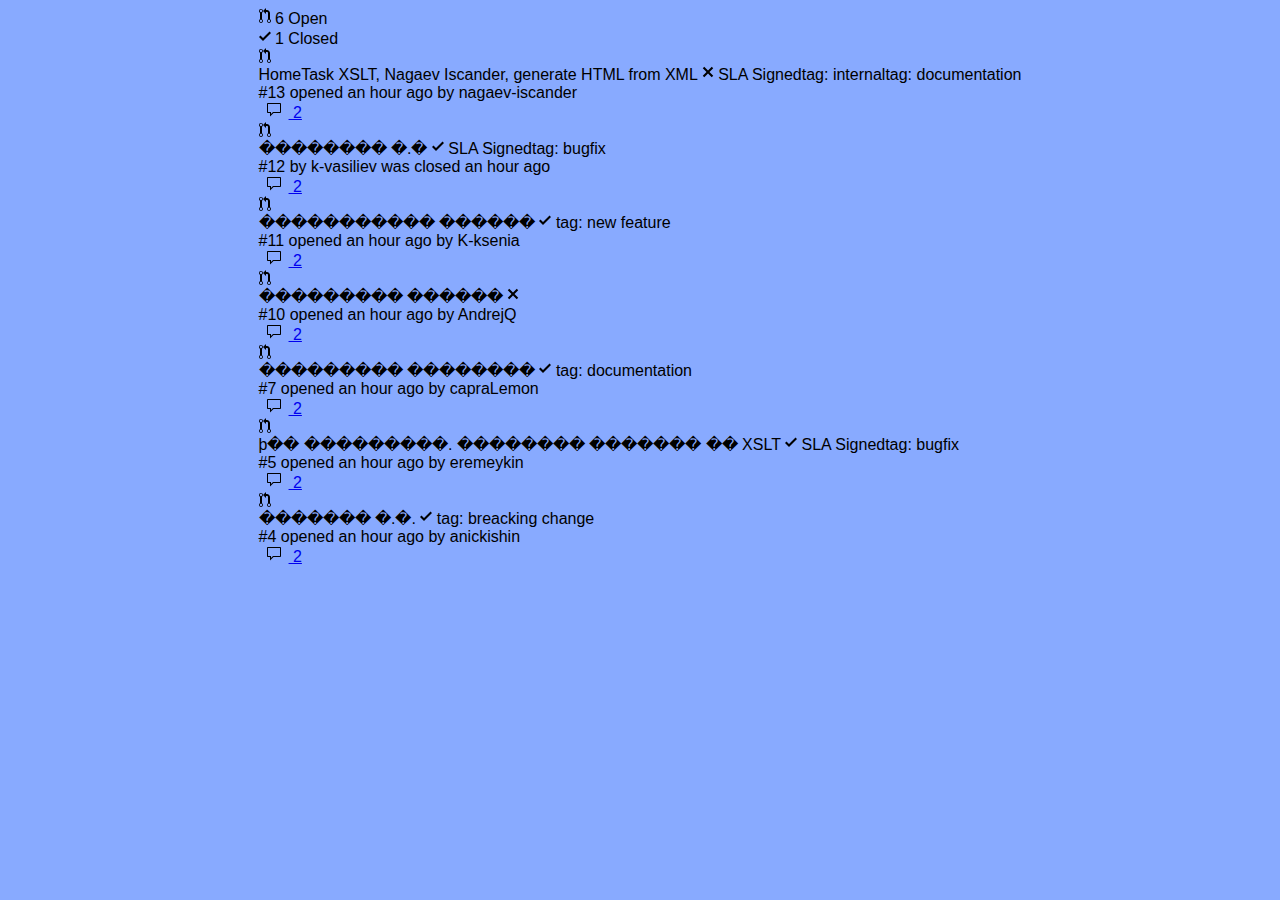
<file: homework/result.html>
<html>
<head>
<META http-equiv="Content-Type" content="text/html; charset=UTF-8">
<title>XSLT / XML Path HomeWork</title>
<link rel="stylesheet" href="style.css">
</head>
<body>
<div class="pull-request-list">
<div class="pull-request-list__header">
<div class="pull-request-list__item">
<svg class="octicon" viewBox="0 0 12 16" version="1.1" width="12" height="16" aria-hidden="true">
<path fill-rule="evenodd" d="M11 11.28V5c-.03-.78-.34-1.47-.94-2.06C9.46 2.35 8.78 2.03 8 2H7V0L4 3l3 3V4h1c.27.02.48.11.69.31.21.2.3.42.31.69v6.28A1.993 1.993 0 0 0 10 15a1.993 1.993 0 0 0 1-3.72zm-1 2.92c-.66 0-1.2-.55-1.2-1.2 0-.65.55-1.2 1.2-1.2.65 0 1.2.55 1.2 1.2 0 .65-.55 1.2-1.2 1.2zM4 3c0-1.11-.89-2-2-2a1.993 1.993 0 0 0-1 3.72v6.56A1.993 1.993 0 0 0 2 15a1.993 1.993 0 0 0 1-3.72V4.72c.59-.34 1-.98 1-1.72zm-.8 10c0 .66-.55 1.2-1.2 1.2-.65 0-1.2-.55-1.2-1.2 0-.65.55-1.2 1.2-1.2.65 0 1.2.55 1.2 1.2zM2 4.2C1.34 4.2.8 3.65.8 3c0-.65.55-1.2 1.2-1.2.65 0 1.2.55 1.2 1.2 0 .65-.55 1.2-1.2 1.2z"></path>
</svg>
<span class="pull-request-list__header-item">6 Open</span>
</div>
<div class="pull-request-list__item">
<svg class="octicon" viewBox="0 0 12 16" version="1.1" width="12" height="16" aria-hidden="true">
<path fill-rule="evenodd" d="M12 5l-8 8-4-4 1.5-1.5L4 10l6.5-6.5L12 5z"></path>
</svg>
<span>1 Closed
                            </span>
</div>
</div>
<div class="pull-request-list__row">
<div class="pull-request-list__row-closed-icon">
<svg class="octicon open" viewBox="0 0 12 16" version="1.1" width="12" height="16" aria-hidden="true">
<path fill-rule="evenodd" d="M11 11.28V5c-.03-.78-.34-1.47-.94-2.06C9.46 2.35 8.78 2.03 8 2H7V0L4 3l3 3V4h1c.27.02.48.11.69.31.21.2.3.42.31.69v6.28A1.993 1.993 0 0 0 10 15a1.993 1.993 0 0 0 1-3.72zm-1 2.92c-.66 0-1.2-.55-1.2-1.2 0-.65.55-1.2 1.2-1.2.65 0 1.2.55 1.2 1.2 0 .65-.55 1.2-1.2 1.2zM4 3c0-1.11-.89-2-2-2a1.993 1.993 0 0 0-1 3.72v6.56A1.993 1.993 0 0 0 2 15a1.993 1.993 0 0 0 1-3.72V4.72c.59-.34 1-.98 1-1.72zm-.8 10c0 .66-.55 1.2-1.2 1.2-.65 0-1.2-.55-1.2-1.2 0-.65.55-1.2 1.2-1.2.65 0 1.2.55 1.2 1.2zM2 4.2C1.34 4.2.8 3.65.8 3c0-.65.55-1.2 1.2-1.2.65 0 1.2.55 1.2 1.2 0 .65-.55 1.2-1.2 1.2z"></path>
</svg>
</div>
<div class="pull-request-list__row-content">
<span>HomeTask XSLT, Nagaev Iscander, generate HTML from XML</span><span class="check--not-ok">
<svg class="octicon octicon-check-not-ok" viewBox="0 0 12 16" version="1.1" width="12" height="16" aria-hidden="true">
<path fill-rule="evenodd" d="M7.48 8l3.75 3.75-1.48 1.48L6 9.48l-3.75 3.75-1.48-1.48L4.52 8 .77 4.25l1.48-1.48L6 6.52l3.75-3.75 1.48 1.48L7.48 8z"></path>
</svg>
</span><span class="pull-request-list__row-tag sla-signed">SLA Signed</span><span class="pull-request-list__row-tag info">tag: internal</span><span class="pull-request-list__row-tag info">tag: documentation</span>
<div class="pull-request-list__row-additional-info">#13
                                        opened
                                        an hour ago by
                                        nagaev-iscander</div>
</div>
<div class="pull-request-list__row-comment">
<a href="#">
<svg class="octicon octicon-comment" viewBox="0 0 16 16" version="1.1" width="30" height="16" aria-hidden="true">
<path fill-rule="evenodd" d="M14 1H2c-.55 0-1 .45-1 1v8c0 .55.45 1 1 1h2v3.5L7.5 11H14c.55 0 1-.45 1-1V2c0-.55-.45-1-1-1zm0 9H7l-2 2v-2H2V2h12v8z"></path>
</svg>
<span>2</span></a>
</div>
</div>
<div class="pull-request-list__row">
<div class="pull-request-list__row-closed-icon">
<svg class="octicon close" viewBox="0 0 12 16" version="1.1" width="12" height="16" aria-hidden="true">
<path fill-rule="evenodd" d="M11 11.28V5c-.03-.78-.34-1.47-.94-2.06C9.46 2.35 8.78 2.03 8 2H7V0L4 3l3 3V4h1c.27.02.48.11.69.31.21.2.3.42.31.69v6.28A1.993 1.993 0 0 0 10 15a1.993 1.993 0 0 0 1-3.72zm-1 2.92c-.66 0-1.2-.55-1.2-1.2 0-.65.55-1.2 1.2-1.2.65 0 1.2.55 1.2 1.2 0 .65-.55 1.2-1.2 1.2zM4 3c0-1.11-.89-2-2-2a1.993 1.993 0 0 0-1 3.72v6.56A1.993 1.993 0 0 0 2 15a1.993 1.993 0 0 0 1-3.72V4.72c.59-.34 1-.98 1-1.72zm-.8 10c0 .66-.55 1.2-1.2 1.2-.65 0-1.2-.55-1.2-1.2 0-.65.55-1.2 1.2-1.2.65 0 1.2.55 1.2 1.2zM2 4.2C1.34 4.2.8 3.65.8 3c0-.65.55-1.2 1.2-1.2.65 0 1.2.55 1.2 1.2 0 .65-.55 1.2-1.2 1.2z"></path>
</svg>
</div>
<div class="pull-request-list__row-content">
<span>�������� �.�</span><span>
<svg class="octicon octicon-check-ok" viewBox="0 0 12 16" version="1.1" width="12" height="16" aria-hidden="true">
<path fill-rule="evenodd" d="M12 5l-8 8-4-4 1.5-1.5L4 10l6.5-6.5L12 5z"></path>
</svg>
</span><span class="pull-request-list__row-tag sla-signed">SLA Signed</span><span class="pull-request-list__row-tag warning">tag: bugfix</span>
<div class="pull-request-list__row-additional-info">#12 by
                                        k-vasiliev was closed
                                        an hour ago</div>
</div>
<div class="pull-request-list__row-comment">
<a href="#">
<svg class="octicon octicon-comment" viewBox="0 0 16 16" version="1.1" width="30" height="16" aria-hidden="true">
<path fill-rule="evenodd" d="M14 1H2c-.55 0-1 .45-1 1v8c0 .55.45 1 1 1h2v3.5L7.5 11H14c.55 0 1-.45 1-1V2c0-.55-.45-1-1-1zm0 9H7l-2 2v-2H2V2h12v8z"></path>
</svg>
<span>2</span></a>
</div>
</div>
<div class="pull-request-list__row">
<div class="pull-request-list__row-closed-icon">
<svg class="octicon open" viewBox="0 0 12 16" version="1.1" width="12" height="16" aria-hidden="true">
<path fill-rule="evenodd" d="M11 11.28V5c-.03-.78-.34-1.47-.94-2.06C9.46 2.35 8.78 2.03 8 2H7V0L4 3l3 3V4h1c.27.02.48.11.69.31.21.2.3.42.31.69v6.28A1.993 1.993 0 0 0 10 15a1.993 1.993 0 0 0 1-3.72zm-1 2.92c-.66 0-1.2-.55-1.2-1.2 0-.65.55-1.2 1.2-1.2.65 0 1.2.55 1.2 1.2 0 .65-.55 1.2-1.2 1.2zM4 3c0-1.11-.89-2-2-2a1.993 1.993 0 0 0-1 3.72v6.56A1.993 1.993 0 0 0 2 15a1.993 1.993 0 0 0 1-3.72V4.72c.59-.34 1-.98 1-1.72zm-.8 10c0 .66-.55 1.2-1.2 1.2-.65 0-1.2-.55-1.2-1.2 0-.65.55-1.2 1.2-1.2.65 0 1.2.55 1.2 1.2zM2 4.2C1.34 4.2.8 3.65.8 3c0-.65.55-1.2 1.2-1.2.65 0 1.2.55 1.2 1.2 0 .65-.55 1.2-1.2 1.2z"></path>
</svg>
</div>
<div class="pull-request-list__row-content">
<span>����������� ������</span><span>
<svg class="octicon octicon-check-ok" viewBox="0 0 12 16" version="1.1" width="12" height="16" aria-hidden="true">
<path fill-rule="evenodd" d="M12 5l-8 8-4-4 1.5-1.5L4 10l6.5-6.5L12 5z"></path>
</svg>
</span><span class="pull-request-list__row-tag info">tag: new feature</span>
<div class="pull-request-list__row-additional-info">#11
                                        opened
                                        an hour ago by
                                        K-ksenia</div>
</div>
<div class="pull-request-list__row-comment">
<a href="#">
<svg class="octicon octicon-comment" viewBox="0 0 16 16" version="1.1" width="30" height="16" aria-hidden="true">
<path fill-rule="evenodd" d="M14 1H2c-.55 0-1 .45-1 1v8c0 .55.45 1 1 1h2v3.5L7.5 11H14c.55 0 1-.45 1-1V2c0-.55-.45-1-1-1zm0 9H7l-2 2v-2H2V2h12v8z"></path>
</svg>
<span>2</span></a>
</div>
</div>
<div class="pull-request-list__row">
<div class="pull-request-list__row-closed-icon">
<svg class="octicon open" viewBox="0 0 12 16" version="1.1" width="12" height="16" aria-hidden="true">
<path fill-rule="evenodd" d="M11 11.28V5c-.03-.78-.34-1.47-.94-2.06C9.46 2.35 8.78 2.03 8 2H7V0L4 3l3 3V4h1c.27.02.48.11.69.31.21.2.3.42.31.69v6.28A1.993 1.993 0 0 0 10 15a1.993 1.993 0 0 0 1-3.72zm-1 2.92c-.66 0-1.2-.55-1.2-1.2 0-.65.55-1.2 1.2-1.2.65 0 1.2.55 1.2 1.2 0 .65-.55 1.2-1.2 1.2zM4 3c0-1.11-.89-2-2-2a1.993 1.993 0 0 0-1 3.72v6.56A1.993 1.993 0 0 0 2 15a1.993 1.993 0 0 0 1-3.72V4.72c.59-.34 1-.98 1-1.72zm-.8 10c0 .66-.55 1.2-1.2 1.2-.65 0-1.2-.55-1.2-1.2 0-.65.55-1.2 1.2-1.2.65 0 1.2.55 1.2 1.2zM2 4.2C1.34 4.2.8 3.65.8 3c0-.65.55-1.2 1.2-1.2.65 0 1.2.55 1.2 1.2 0 .65-.55 1.2-1.2 1.2z"></path>
</svg>
</div>
<div class="pull-request-list__row-content">
<span>��������� ������</span><span class="check--not-ok">
<svg class="octicon octicon-check-not-ok" viewBox="0 0 12 16" version="1.1" width="12" height="16" aria-hidden="true">
<path fill-rule="evenodd" d="M7.48 8l3.75 3.75-1.48 1.48L6 9.48l-3.75 3.75-1.48-1.48L4.52 8 .77 4.25l1.48-1.48L6 6.52l3.75-3.75 1.48 1.48L7.48 8z"></path>
</svg>
</span>
<div class="pull-request-list__row-additional-info">#10
                                        opened
                                        an hour ago by
                                        AndrejQ</div>
</div>
<div class="pull-request-list__row-comment">
<a href="#">
<svg class="octicon octicon-comment" viewBox="0 0 16 16" version="1.1" width="30" height="16" aria-hidden="true">
<path fill-rule="evenodd" d="M14 1H2c-.55 0-1 .45-1 1v8c0 .55.45 1 1 1h2v3.5L7.5 11H14c.55 0 1-.45 1-1V2c0-.55-.45-1-1-1zm0 9H7l-2 2v-2H2V2h12v8z"></path>
</svg>
<span>2</span></a>
</div>
</div>
<div class="pull-request-list__row">
<div class="pull-request-list__row-closed-icon">
<svg class="octicon open" viewBox="0 0 12 16" version="1.1" width="12" height="16" aria-hidden="true">
<path fill-rule="evenodd" d="M11 11.28V5c-.03-.78-.34-1.47-.94-2.06C9.46 2.35 8.78 2.03 8 2H7V0L4 3l3 3V4h1c.27.02.48.11.69.31.21.2.3.42.31.69v6.28A1.993 1.993 0 0 0 10 15a1.993 1.993 0 0 0 1-3.72zm-1 2.92c-.66 0-1.2-.55-1.2-1.2 0-.65.55-1.2 1.2-1.2.65 0 1.2.55 1.2 1.2 0 .65-.55 1.2-1.2 1.2zM4 3c0-1.11-.89-2-2-2a1.993 1.993 0 0 0-1 3.72v6.56A1.993 1.993 0 0 0 2 15a1.993 1.993 0 0 0 1-3.72V4.72c.59-.34 1-.98 1-1.72zm-.8 10c0 .66-.55 1.2-1.2 1.2-.65 0-1.2-.55-1.2-1.2 0-.65.55-1.2 1.2-1.2.65 0 1.2.55 1.2 1.2zM2 4.2C1.34 4.2.8 3.65.8 3c0-.65.55-1.2 1.2-1.2.65 0 1.2.55 1.2 1.2 0 .65-.55 1.2-1.2 1.2z"></path>
</svg>
</div>
<div class="pull-request-list__row-content">
<span>��������� ��������</span><span>
<svg class="octicon octicon-check-ok" viewBox="0 0 12 16" version="1.1" width="12" height="16" aria-hidden="true">
<path fill-rule="evenodd" d="M12 5l-8 8-4-4 1.5-1.5L4 10l6.5-6.5L12 5z"></path>
</svg>
</span><span class="pull-request-list__row-tag info">tag: documentation</span>
<div class="pull-request-list__row-additional-info">#7
                                        opened
                                        an hour ago by
                                        capraLemon</div>
</div>
<div class="pull-request-list__row-comment">
<a href="#">
<svg class="octicon octicon-comment" viewBox="0 0 16 16" version="1.1" width="30" height="16" aria-hidden="true">
<path fill-rule="evenodd" d="M14 1H2c-.55 0-1 .45-1 1v8c0 .55.45 1 1 1h2v3.5L7.5 11H14c.55 0 1-.45 1-1V2c0-.55-.45-1-1-1zm0 9H7l-2 2v-2H2V2h12v8z"></path>
</svg>
<span>2</span></a>
</div>
</div>
<div class="pull-request-list__row">
<div class="pull-request-list__row-closed-icon">
<svg class="octicon open" viewBox="0 0 12 16" version="1.1" width="12" height="16" aria-hidden="true">
<path fill-rule="evenodd" d="M11 11.28V5c-.03-.78-.34-1.47-.94-2.06C9.46 2.35 8.78 2.03 8 2H7V0L4 3l3 3V4h1c.27.02.48.11.69.31.21.2.3.42.31.69v6.28A1.993 1.993 0 0 0 10 15a1.993 1.993 0 0 0 1-3.72zm-1 2.92c-.66 0-1.2-.55-1.2-1.2 0-.65.55-1.2 1.2-1.2.65 0 1.2.55 1.2 1.2 0 .65-.55 1.2-1.2 1.2zM4 3c0-1.11-.89-2-2-2a1.993 1.993 0 0 0-1 3.72v6.56A1.993 1.993 0 0 0 2 15a1.993 1.993 0 0 0 1-3.72V4.72c.59-.34 1-.98 1-1.72zm-.8 10c0 .66-.55 1.2-1.2 1.2-.65 0-1.2-.55-1.2-1.2 0-.65.55-1.2 1.2-1.2.65 0 1.2.55 1.2 1.2zM2 4.2C1.34 4.2.8 3.65.8 3c0-.65.55-1.2 1.2-1.2.65 0 1.2.55 1.2 1.2 0 .65-.55 1.2-1.2 1.2z"></path>
</svg>
</div>
<div class="pull-request-list__row-content">
<span>ϸ�� ���������. �������� ������� �� XSLT</span><span>
<svg class="octicon octicon-check-ok" viewBox="0 0 12 16" version="1.1" width="12" height="16" aria-hidden="true">
<path fill-rule="evenodd" d="M12 5l-8 8-4-4 1.5-1.5L4 10l6.5-6.5L12 5z"></path>
</svg>
</span><span class="pull-request-list__row-tag sla-signed">SLA Signed</span><span class="pull-request-list__row-tag warning">tag: bugfix</span>
<div class="pull-request-list__row-additional-info">#5
                                        opened
                                        an hour ago by
                                        eremeykin</div>
</div>
<div class="pull-request-list__row-comment">
<a href="#">
<svg class="octicon octicon-comment" viewBox="0 0 16 16" version="1.1" width="30" height="16" aria-hidden="true">
<path fill-rule="evenodd" d="M14 1H2c-.55 0-1 .45-1 1v8c0 .55.45 1 1 1h2v3.5L7.5 11H14c.55 0 1-.45 1-1V2c0-.55-.45-1-1-1zm0 9H7l-2 2v-2H2V2h12v8z"></path>
</svg>
<span>2</span></a>
</div>
</div>
<div class="pull-request-list__row">
<div class="pull-request-list__row-closed-icon">
<svg class="octicon open" viewBox="0 0 12 16" version="1.1" width="12" height="16" aria-hidden="true">
<path fill-rule="evenodd" d="M11 11.28V5c-.03-.78-.34-1.47-.94-2.06C9.46 2.35 8.78 2.03 8 2H7V0L4 3l3 3V4h1c.27.02.48.11.69.31.21.2.3.42.31.69v6.28A1.993 1.993 0 0 0 10 15a1.993 1.993 0 0 0 1-3.72zm-1 2.92c-.66 0-1.2-.55-1.2-1.2 0-.65.55-1.2 1.2-1.2.65 0 1.2.55 1.2 1.2 0 .65-.55 1.2-1.2 1.2zM4 3c0-1.11-.89-2-2-2a1.993 1.993 0 0 0-1 3.72v6.56A1.993 1.993 0 0 0 2 15a1.993 1.993 0 0 0 1-3.72V4.72c.59-.34 1-.98 1-1.72zm-.8 10c0 .66-.55 1.2-1.2 1.2-.65 0-1.2-.55-1.2-1.2 0-.65.55-1.2 1.2-1.2.65 0 1.2.55 1.2 1.2zM2 4.2C1.34 4.2.8 3.65.8 3c0-.65.55-1.2 1.2-1.2.65 0 1.2.55 1.2 1.2 0 .65-.55 1.2-1.2 1.2z"></path>
</svg>
</div>
<div class="pull-request-list__row-content">
<span>������� �.�.</span><span>
<svg class="octicon octicon-check-ok" viewBox="0 0 12 16" version="1.1" width="12" height="16" aria-hidden="true">
<path fill-rule="evenodd" d="M12 5l-8 8-4-4 1.5-1.5L4 10l6.5-6.5L12 5z"></path>
</svg>
</span><span class="pull-request-list__row-tag danger">tag: breacking change</span>
<div class="pull-request-list__row-additional-info">#4
                                        opened
                                        an hour ago by
                                        anickishin</div>
</div>
<div class="pull-request-list__row-comment">
<a href="#">
<svg class="octicon octicon-comment" viewBox="0 0 16 16" version="1.1" width="30" height="16" aria-hidden="true">
<path fill-rule="evenodd" d="M14 1H2c-.55 0-1 .45-1 1v8c0 .55.45 1 1 1h2v3.5L7.5 11H14c.55 0 1-.45 1-1V2c0-.55-.45-1-1-1zm0 9H7l-2 2v-2H2V2h12v8z"></path>
</svg>
<span>2</span></a>
</div>
</div>
</div>
</body>
</html>
</file>
<file: homework/style.css>
body {
	font-family: Arial;
	display: flex;
	justify-content: center;
	background: #8af;	
}

.modal {
	width: 800px;
	border: solid 1px #222;
	border-radius: 5px;
	background: #fff;
}

.header {
	display: flex;
	justify-content: space-between;
	padding: 10px;
	border-bottom: solid 1px #222;
	background: #aaa;
}

.header_icon {
	width: 30px;
	height: 30px;
	margin-right: 10px;
}

.header_text {
	display: inline-block;
	font-size: 20px;
	font-weight: normal;
	color: #fff;
}

.pr-records {
	list-style: none;
	padding: 0px;
	margin: 0px;
}

.pr {
	display: flex;
	padding: 10px 15px;
	border-bottom: solid 1px #222;
}

.pr:last-child {
	border-bottom: none;
}

.pr:hover {
	background: #bbb;
}

.pr:focus {
	background: #bbb;
	outline: none;
}

.pr_status_icon {
	margin: 0px 0px auto 0px;
}

.pr_content {
	margin-left: 15px;
}

.pr_content_title {
	display: inline-block;
	font-weight: bold;
}

.pr_content_icon {
	width: 20px;
	height: 20px;
}

.pr_content_tag__cla {
	display: inline-block;
	width: 100px;
	height: 20px;
	margin-left: 10px;
	border: solid 1px #000;
	font-size: 15px;
	font-weight: bold;
	text-align: center;
	background-color: #006500;
}

.pr_content_tag__documentation {
	display: inline-block;
	width: 150px;
	height: 20px;
	margin-left: 10px;
	border: solid 1px #000;
	font-size: 15px;
	font-weight: bold;
	color: #fff;
	text-align: center;
	background-color: #27158e;
}

.pr_content_tag__internal {
	display: inline-block;
	width: 100px;
	height: 20px;
	margin-left: 10px;
	border: solid 1px #000;
	font-size: 15px;
	font-weight: bold;
	color: #fff;
	text-align: center;
	background-color: #7b68ee;
}

.pr_content_comment_count {
	margin-left: 30px;
	display: inline-block;
	font-size: 14px;
}

.pr_content_info {
	font-size: 12px;
}

.pr_content_info_ref {
     text-decoration: none;
     color: #000;
}

.pr_content_info_ref:hover {
     color: #00f;
}
</file>
<file: homework/styles.css>
* {
  box-sizing: border-box;
  margin: 0;
  padding: 0;
}
a:link {
  text-decoration: none;
}
html {
  height: 100%;
}
.body-in-the-center {
  height: 100%;
  width: 100%;
  margin: 0;
  display: flex;
  flex-direction: column;
  align-items: center;
}
@media (max-width: 900px) {
  .body-in-the-center {
    align-items: flex-start;
  }
}
.header {
  background-color: #24292e;
  width: 100%;
  height: 70px;
  padding-left: 50px;
  display: flex;
  align-items: center;
}
@media (max-width: 900px) {
  .header {
    width: 900px;
  }
}
.header input {
  width: 250px;
  padding: 7px 0px 5px 7px;
  border: none;
  border-radius: 3px;
  background-color: #404448;
  display: flex;
  align-items: center;
}
.header input:focus {
  outline: none;
}
.header a {
  color: #fff;
  padding-left: 15px;
}
.header a:hover {
  color: #d5d9dc;
}
.main-tabs {
  width: 100%;
  height: 90px;
  padding-top: 10px;
  border: 1px solid gainsboro;
  display: flex;
  flex-direction: column;
  justify-content: space-between;
}
@media (max-width: 900px) {
  .main-tabs {
    width: 900px;
    border: none;
  }
}
.main-tabs-top-part {
  display: flex;
  justify-content: center;
}
.main-tabs-top-part__link {
  margin-right: 500px;
  padding-top: 5px;
  font-size: 20px;
  display: flex;
}
.main-tabs-top-part__link a:hover {
  border-bottom: 1px solid blue;
}
.main-tabs-top-part__buttons button {
  border: 1px solid #d5d9dc;
  border-radius: 2px;
  padding: 3px 10px 3px 10px;
  background-color: #f1f4f7;
}
.main-tabs-top-part__buttons button:hover {
  background-color: #e9ecef;
  cursor: pointer;
}
.main-tabs-bottom-part {
  margin-left: -500px;
  display: flex;
  justify-content: center;
}
.main-tabs-bottom-part__tab button {
  margin-left: 10px;
  border: none;
  background: none;
}
.main-tabs-bottom-part__tab button:hover {
  background-color:#f6f8fa;
  cursor: pointer;
}
.main-wrapper {
  height: 100%;
  display: flex;
  flex-direction: column;
  justify-content: space-between;
}
.text-block {
  margin: 20px 5px 20px 5px;
  padding-top: 10px;
  border: 1px solid gainsboro;
  display: flex;
  justify-content: center;
  align-items: center;
}
.text-block__text {
  padding: 10px 0px 20px 0px;
  display: flex;
  flex-direction: column;
  justify-content: center;
  align-items: center;
}
.text-block__text p {
  margin-top: 40px;
}
.text-block__link {
  width: 60px;
  margin-left: 400px;
  padding-bottom: 60px;
  position: absolute;
}
.pr-list {
  min-height: 200px;
  margin: 0px 5px 0px 5px;
}
.pr-menu {
  display: flex;
  border: 1px solid gainsboro;
  background-color: #f6f8fa;
  justify-content: space-between;
}
.pr-menu-state {
  display: flex;
}
.pr-menu-state_condition {
  padding: 3px;
}
.pr-menu-state_condition:first-child {
  font-weight: bold;
}
.pr-menu-state_condition:hover {
  cursor: pointer;
}
.pr-menu-dropdown {
  display: flex;
}
.pr-menu-dropdown__element {
  padding: 3px;
}
.pr-menu-dropdown__element:hover {
  cursor: pointer;
}
.pr-menu-dropdown__element-content {
  padding: 12px 16px;
  background-color: #f9f9f9;
  display: none;
  position: absolute;
  z-index: 1;
}
.pr-menu-dropdown__element:hover .pr-menu-dropdown__element-content {
  cursor: pointer;
  display: flex;
}
.pr-wrapper {
  width: 100%;
  justify-content: center;
  align-items: center;
}
.open-pr {
  flex-direction: column;
}
.close-pr {
  display: none;
  flex-direction: column;
}
.pr {
  width: 100%;
  min-height: 50px;
  padding: 5px;
  border: 1px solid gainsboro;
  display: flex;
}
.pr:hover {
  background-color: #f6f8fa;
}
.pr-left-icon {
  height: 100%;
  padding-left: 10px;
}
.pr-left-icon__merged {
  width: 12px;
  height: 16px;
  display: inline-block;
  background-position: -0px 1px;
  background-image: url('./icons/git-merge.svg');
}
.pr-left-icon__closed {
  width: 12px;
  height: 16px;
  display: inline-block;
  background-position: -0px 1px;
  background-image: url('./icons/git-pull-request.svg');
}
.pr-left-icon__open {
  width: 12px;
  height: 16px;
  display: inline-block;
  background-position: -0px 1px;
  background-image: url('./icons/git-pull-request.svg');
}
.pr-info {
  display: flex;
  flex-direction: column;
  width: 75%;
}
.pr-info__href {
  margin-left: 10px;
  color: black;
}
.pr-info__href:hover {
  color: blue;
}
.pr-info__first-line {
  display: flex;
  display: inline;
  line-height: 16px;
}
.pr-info__second-line {
  margin-top: 3px;
  display: flex;
}
.pr-info__label {
  background-color: pink;
  border-radius: 3px;
  margin-left: 3px;
  padding: 1px 1px 1px 1px;
  display: inline-block;
}
.commit-build-status-passed {
  width: 12px;
  height: 13px;
  margin-left: 5px;
  background-image: url('./icons/check.svg');
  display: inline-block;
}
.commit-build-status-notpassed {
  width: 12px;
  height: 13px;
  margin-left: 5px;
  background-image: url('./icons/x.svg');
  display: inline-block;
}
.opened-by {
  margin-left: 10px;
  font-size: 14px;
  color: darkcyan;
}
.user-link {
  color: darkcyan;
}
.user-link:hover {
  color: deepskyblue;
}
.comment {
  width: 25%;
  line-height: 16px;
  display: flex;
  justify-content: flex-end;
}
.comment > a:hover {
  color: blue;
}
.comment > a {
  color: teal;
}
.comment-svg-icon {
  width: 15px;
  height: 13px;
  margin-right: 4px;
  background-image: url('./icons/comment.svg');
  display: inline-block;
}
.bottom-align {
  display: flex;
  flex-direction: column;
  align-items: center;
}
@media (max-width: 900px) {
  .bottom-align {
    width: 900px;
  }
}
.pagination {
  padding-bottom: 60px;
  display: flex;
}
.pagination a {
  padding: 8px 14px;
  border: 1px solid gainsboro;
}
.pagination__active {
  background-color: #0366d6;
}
.bottom-menu {
  width: 900px;
  padding-bottom: 60px; 
  padding: 40px 5px 60px 5px;
  border-top: 1px solid gainsboro;
  display: flex;
  justify-content: space-between;
  font-size: 14px;
}
.bottom-menu__left {
  display: flex;
}
.bottom-menu__left a {
  padding-left: 15px;
}
.bottom-menu__right {
  display: flex;
}
.bottom-menu__right a {
  padding-left: 15px;
}
</file>
<file: homework/resources/css/main.css>
.page-title {
  margin-top: 30px;
}

.badge {
  margin: 3px;
}

.title {
  display: flex;
  flex-direction: row;
  align-items: baseline
}

h5 {
  margin: 10px;
}
.svg-messages {
  margin: 3px;
}

table {
  border-radius: 5px;
  border-style: hidden; /* hide standard table (collapsed) border */
  box-shadow: 0 0 0 1px #e1e4e8; /* this draws the table border  */
}

th {
  background: #f6f8fa;
  color: #5c6069;
  font-weight: 400;
}
</file>
